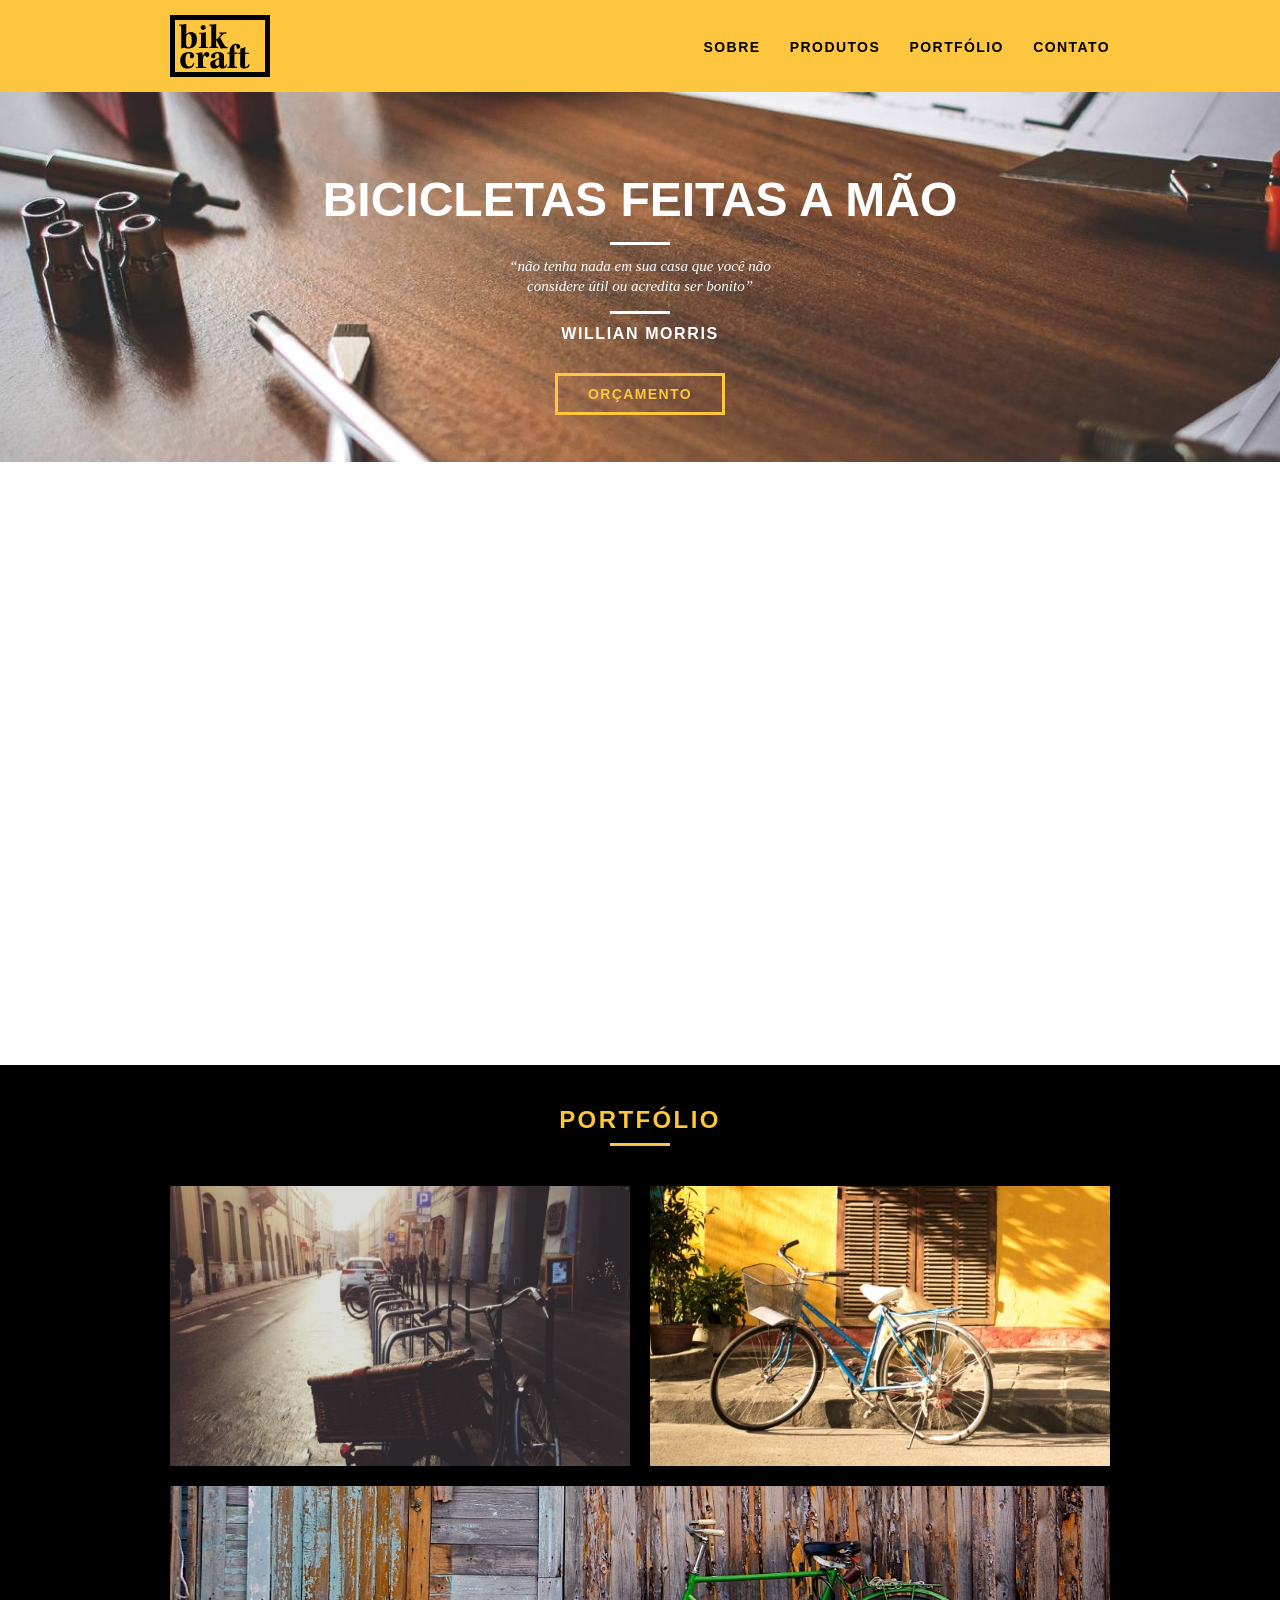
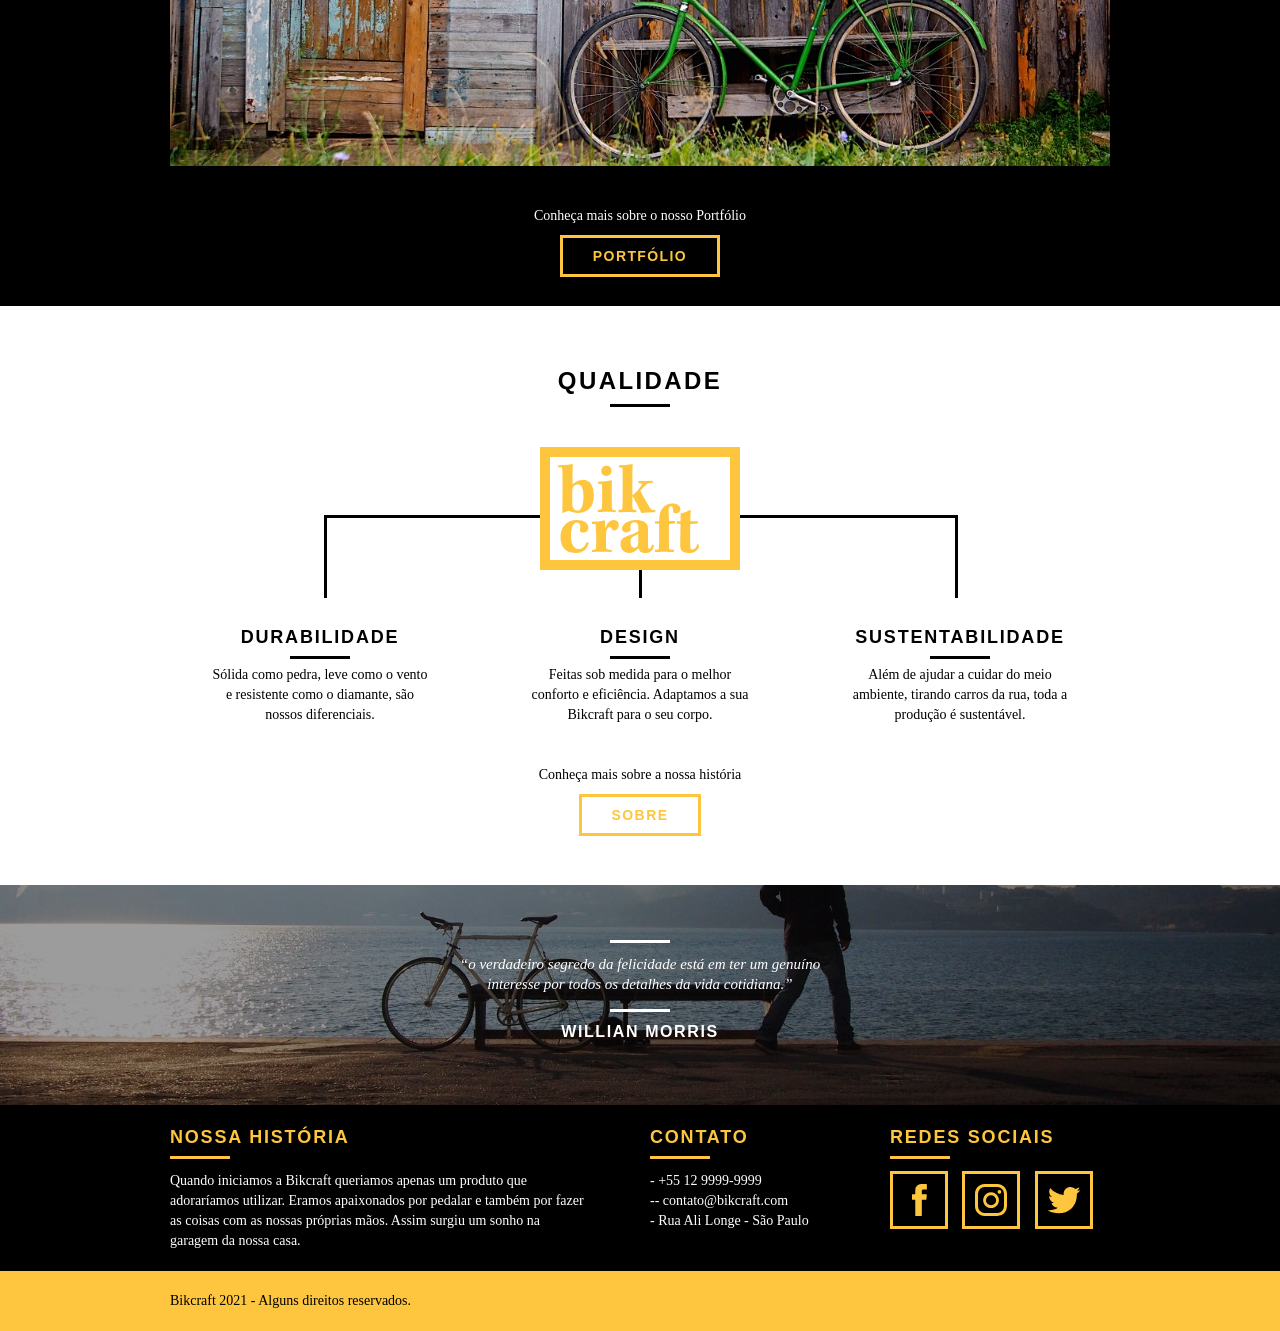
<file: index.html>
<!DOCTYPE html>
<html lang="pt-br">
<head>
    <meta charset="UTF-8">
    <meta http-equiv="X-UA-Compatible" content="IE=edge">
    <!--Titulo da Página do Site-->
    <title>BikCraft - Bicicletas Personalizadas</title>

    <meta name="description" content="Compre a sua bicicleta personalizada na Bikcraft. Possuimos modelos Passeio, Retrô e Esporte">
    <meta property="og:type" content="website"/>
    <meta property="og:title" content="BikCraft - Bicicletas Personalizadas"/>
    <meta property="og:description" content="Compre a sua bicicleta personalizada na Bikcraft. Possuimos modelos Passeio, Retrô e Esporte"/>
    <meta property="og:url" content="http://bikcraft.com"/>
    <meta property="og:image" content="http://bikcraft.com/img/og-image.png"/>

    <link rel="shortcut icon" href="favicon.ico">

    <link rel="stylesheet" href="css/style.css">
    <!--Adicionando JavaScript-->
    <script>document.documentElement.classList.add("js");</script>

</head>
<body>

    <!--Criando o HOME do Site BikCraft-->

    <header class="header">  
        <div class="container"> 
            <a href="index.html" class="grid-4">   
                <img src="/img/bikcraft.svg" alt="Bikcraft Logo" >  <!--Inserindo o logo da BikCraft no site-->        
            </a>       
            <nav class="grid-12 header_menu "> <!--Criando o menu de navegação-->     
                <ul> <!--Criando uma lista não ordenada--> 
                    <li><a href="sobre.html">Sobre</a></li>  <!--Criando uma lista--> 
                    <li><a href="produtos.html">Produtos</a></li>
                    <li><a href="portfolio.html">Portfólio</a></li>
                    <li><a href="contato.html">Contato</a></li>
                </ul>         
            </nav>
        </div>
    </header>

    <!--Fecha Home-->

    <!--Criando a introdução-->

    <section class="introducao">
        <div class="container">
            <h1 data-anime="400" class="fadeInDown">Bicicletas feitas a mão</h1>
            <blockquote data-anime="800" class="fadeInDown quote-externo">
                <p>“não tenha nada em sua casa que você não considere útil 
                ou acredita ser bonito”</p>
                <cite>WILLIAN MORRIS</cite>
            </blockquote>
            <a data-anime="1200" href="produtos.html" class="btn">Orçamento</a>
        </div>        
    </section>

    <!--Fecha Introdução-->

    <!--Criando a parte de Produtos do Site BikCraft-->

    <section class="produtos container fadeInDown" data-anime="1600">
        <h2 class="subtitulo">Produtos</h2>
        <ul class="produtos_lista">
            <li class="grid-1-3">
                <div class="produtos_icone">
                    <img src="img/produtos/passeio.svg" class="image" alt="Bikcraft Passeio">
                </div>
                <h3>Esporte</h3>
                <p>Ainda assim, existem dúvidas a respeito de como a necessidade de renovação.</p>
            </li>

            <li class="grid-1-3">
                <div class="produtos_icone">
                    <img src="img/produtos/esporte.svg" class="image" alt="Bikcraft Passeio">
                </div>
                <h3>Passeio</h3>
                <p>Ainda assim, existem dúvidas a respeito de como a necessidade de renovação.</p>
            </li>

            <li class="grid-1-3">
                <div class="produtos_icone">
                    <img src="img/produtos/retro.svg" class="image" alt="Bikcraft Passeio">
                </div>
                <h3>Retrô</h3>
                <p>Ainda assim, existem dúvidas a respeito de como a necessidade de renovação.</p>
            </li>
        </ul>
        <div class="call">
            <p>Clique aqui e veja os detalhes dos produtos</p>
            <a href="produtos.html" class="btn btn-preto">Produtos</a>
        </div>
    </section>

    <!--Fecha Produtos-->

    <!--Criando a parte do Portfólio-->

    <section class="portfolio">
        <div class="container">
            <h2 class="subtitulo">Portfólio</h2>
            <ul class="portfolio_lista">
                <li class="grid-8"><img src="/img/portfolio/retro.jpg" alt="Bikcraft Retro"></li>
                <li class="grid-8"><img src="/img/portfolio/passeio.jpg" alt="Bikcraft Passeio"></li>
                <li class="grid-16"><img src="/img/portfolio/esporte.jpg" alt="Bikcraft Esporte"></li>
            </ul>
            <div class="call">
                <p>Conheça mais sobre o nosso Portfólio</p>
                <a href="portfolio.html" class="btn">Portfólio</a>
            </div>
        </div>
    </section>

    <!--Fecha Portfólio-->

    <!--Criando a parte do Qualidade-->

    <section class="qualidade container">
        <h2 class="subtitulo">Qualidade</h2>
        <img src="img/bikcraft-qualidade.svg" alt="Bikcraft Qualidade">
        <ul class="qualidade_lista">
            <li class="grid-1-3">            
                <h3>Durabilidade</h3>
                <p>Sólida como pedra, leve como o vento e resistente como o diamante, são nossos diferenciais.</p>
            </li>

            <li class="grid-1-3">            
                <h3>Design</h3>
                <p>Feitas sob medida para o melhor conforto e eficiência. Adaptamos a sua Bikcraft para o seu corpo.</p>
            </li>

            <li class="grid-1-3">            
                <h3>Sustentabilidade</h3>
                <p>Além de ajudar a cuidar do meio ambiente, tirando carros da rua, toda a produção é sustentável.</p>
            </li>
        </ul>
        <div class="call">
            <p>Conheça mais sobre a nossa história</p>
            <a href="sobre.html" class="btn btn-preto">Sobre</a>
        </div>
    </section>

     <!--Fecha Qualidade-->

    <!--Criando a parte da quebra-->

    <div class="quebra">
        <blockquote class="quote-externo container">
            <p>“o verdadeiro segredo da felicidade está em ter um genuíno 
                interesse por todos os detalhes da vida cotidiana.”</p>
            <cite>WILLIAN MORRIS</cite>
        </blockquote>
    </div>

    <!--Fecha a quebra-->

    <!--Criando a parte do footer-->

    <footer>
        <div class="footer">
           <div class="container">

                <div class="grid-8 footer_historia">
                    <h3>Nossa História</h3>
                    <p>Quando iniciamos a Bikcraft queriamos apenas um produto que 
                        adoraríamos utilizar. Eramos apaixonados por pedalar e também 
                        por fazer as coisas com as nossas próprias mãos. Assim surgiu um 
                        sonho na garagem da nossa casa.
                    </p>
                </div> 

                <div class="grid-4 footer_contato">
                    <h3>Contato</h3>
                    <ul>
                        <li>- +55 12 9999-9999</li>
                        <li>-- contato@bikcraft.com</li>
                        <li>- Rua Ali Longe - São Paulo</li>
                    </ul>
                </div>

                <div class="grid-4 footer_redes">
                    <h3>Redes Sociais</h3>
                    <ul>
                        <li><a href="http://facebook.com" target="_blank"><img src="/img/redes-sociais/facebook.svg" alt="facebook bikcraft"></a></li>
                        <li><a href="http://instagram.com" target="_blank"><img src="/img/redes-sociais/instagram.svg" alt="instagram bikcraft"></a></li>
                        <li><a href="http://twitter.com" target="_blank"><img src="/img/redes-sociais/twitter.svg" alt="twitter bikcraft"></a></li>
                    </ul>
                </div>                        
            </div>
        </div>
        
        <div class="copy">
            <div class="container">
                <p class="grid-16">Bikcraft 2021 - Alguns direitos reservados.</p>
            </div>
        </div>
    </footer>

    <!--Fecha o footer-->

    <!--Adicionando JavaScript-->

     <script src="/js/simple-anime.js"></script>
     <script src="/js/script.js"></script>

    <!--Fecha o JavaScript-->

</body>
</html>
</file>
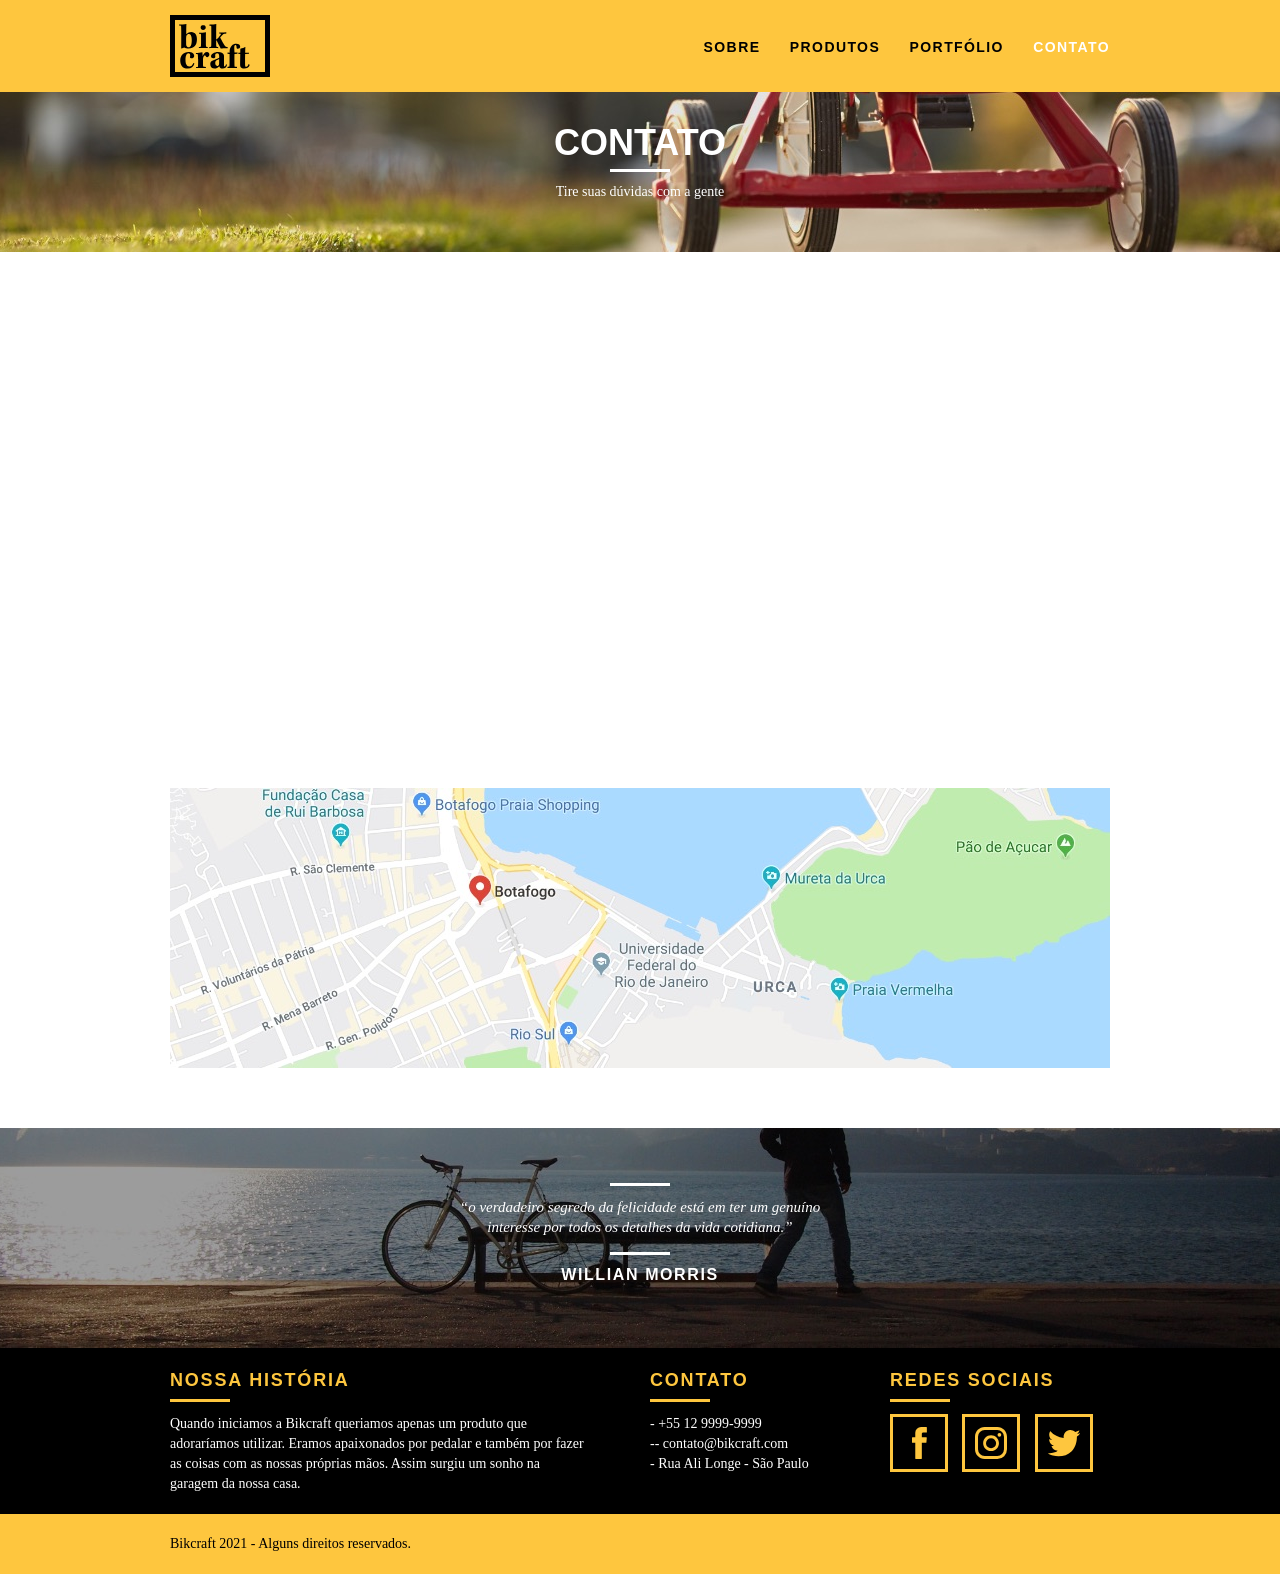
<file: contato.html>
<!DOCTYPE html>
<html lang="pt-br">
<head>
    <meta charset="UTF-8">
    <meta http-equiv="X-UA-Compatible" content="IE=edge">
    <meta name="viewport" content="width=device-width, initial-scale=1.0">
    <meta name="description" content="Compre a sua bicicleta personalizada na Bikcraft. Possuimos modelos Passeio, Retrô e Esporte">
    <meta property="og:type" content="website"/>
    <meta property="og:title" content="BikCraft - Entre em contato com a nossa Empresa"/>
    <meta property="og:description" content="Compre a sua bicicleta personalizada na Bikcraft. Possuimos modelos Passeio, Retrô e Esporte"/>
    <meta property="og:url" content="http://bikcraft.com/contato.html"/>
    <meta property="og:image" content="http://bikcraft.com/img/og-image.png"/>

    <link rel="shortcut icon" href="favicon.ico">


    <link rel="stylesheet" href="css/style.css">
    <!--Adicionando JavaScript-->
    <script>document.documentElement.classList.add("js");</script>

    <!--Titulo da Página do Site-->

    <title>BikCraft - Entre em contato com a nossa Empresa</title>
</head>
<body>

    <!--Criando Header -->

    <header class="header">  
        <div class="container"> 
            <a href="index.html" class="grid-4">   
                <img src="/img/bikcraft.svg" alt="Bikcraft Logo" >  <!--Inserindo o logo da BikCraft no site-->        
            </a>       
            <nav class="grid-12 header_menu "> <!--Criando o menu de navegação-->     
                <ul> <!--Criando uma lista não ordenada--> 
                    <li><a href="sobre.html">Sobre</a></li>  <!--Criando uma lista--> 
                    <li><a href="produtos.html">Produtos</a></li>
                    <li><a href="portfolio.html">Portfólio</a></li>
                    <li><a href="contato.html"  class="menu_ativo">Contato</a></li>
                </ul>         
            </nav>
        </div>
    </header>

    <!--Fecha Header-->

    <!--Criando a parte da introdução-Contato-->

    <section class="introducao_interna interna_contato">
        <div class="container">
            <h1 data-anime="400" class="fadeInDown">Contato</h1>
            <p data-anime="800" class="fadeInDown">Tire suas dúvidas com a gente</p>
        </div>        
    </section>

    <!--Fecha  contato-->

    <!--Criando o conteudo do contato - ORÇAMENTO -->

    <section data-anime="1200" class="contato container fadeInDown">
        <form id="form_orcamento" class=" contato_form grid-8">
            <label for="nome">Nome</label>
            <input type="text" id="nome">
            <label for="email">E-mail</label>
            <input type="text" id="email">
            <label for="telefone">Telefone</label>
            <input type="text" id="telefone">
            <label for="espec">Especificações</label>
            <textarea id="espec"></textarea>
            <button type="submit" class="btn btn-preto">Enviar</button>
        </form>

    <!--Fecha conteudo dos contato - ORÇAMENTO -->

    <!--Criando o conteudo dos contato - ORÇAMENTO-REDES SOCIAIS -->

        <div data-anime="1200" class="contato_dados grid-8 fadeInDown">
            <h3>Dados</h3>
            <span>+55 21 93223 3232</span>
            <span>orcamento@bikcraft.com</span>
            <span>Rua Ali Perto - Botafogo</span>
            <span>Rio de Janeiro - RJ - Brasil</span>
            <h3>Redes Sociais</h3>
            <ul>
                <li><a href="http://facebook.com" target="_blank"><img src="/img/redes-sociais/facebook.svg" alt="facebook bikcraft"></a></li>
                <li><a href="http://instagram.com" target="_blank"><img src="/img/redes-sociais/instagram.svg" alt="instagram bikcraft"></a></li>
                <li><a href="http://twitter.com" target="_blank"><img src="/img/redes-sociais/twitter.svg" alt="twitter bikcraft"></a></li>
            </ul>
        </div>
    </section>

    <!--Fecha conteudo dos contato - ORÇAMENTO-REDES SOCIAIS -->

    <!-- Inserindo o MAPA-->

    <section class="container contato_mapa">
        <a href="http://google.com" target="_blank" class="grid-16"><img src="img/endereco-bikcraft.jpg" alt="Bikcraft Endereço"></a>
    </section>

    <!-- Fechando o MAPA-->

    <!--Criando a parte da quebra-->

    <section class="quebra">
        <blockquote class="quote-externo container">
            <p>“o verdadeiro segredo da felicidade está em ter um genuíno 
                interesse por todos os detalhes da vida cotidiana.”</p>
            <cite>WILLIAN MORRIS</cite>
        </blockquote>
    </section>

    <!--Fecha a parte da quebra-->

    <!--Criando a parte do footer-->

    <footer>
        <div class="footer">
           <div class="container">

                <div class="grid-8 footer_historia">
                    <h3>Nossa História</h3>
                    <p>Quando iniciamos a Bikcraft queriamos apenas um produto que 
                        adoraríamos utilizar. Eramos apaixonados por pedalar e também 
                        por fazer as coisas com as nossas próprias mãos. Assim surgiu um 
                        sonho na garagem da nossa casa.
                    </p>
                </div> 

                <div class="grid-4 footer_contato">
                    <h3>Contato</h3>
                    <ul>
                        <li>- +55 12 9999-9999</li>
                        <li>-- contato@bikcraft.com</li>
                        <li>- Rua Ali Longe - São Paulo</li>
                    </ul>
                </div>

                <div class="grid-4 footer_redes">
                    <h3>Redes Sociais</h3>
                    <ul>
                        <li><a href="http://facebook.com" target="_blank"><img src="/img/redes-sociais/facebook.svg" alt="facebook bikcraft"></a></li>
                        <li><a href="http://instagram.com" target="_blank"><img src="/img/redes-sociais/instagram.svg" alt="instagram bikcraft"></a></li>
                        <li><a href="http://twitter.com" target="_blank"><img src="/img/redes-sociais/twitter.svg" alt="twitter bikcraft"></a></li>
                    </ul>
                </div>                        
            </div>
        </div>
        
        <div class="copy">
            <div class="container">
                <p class="grid-16">Bikcraft 2021 - Alguns direitos reservados.</p>
            </div>
        </div>
    </footer>

    <!--Fecha footer-->

    <!--Adicionando JavaScript-->

    <script src="/js/simple-anime.js"></script>
    <script src="/js/script.js"></script>

    <!--Fecha JavaScript-->
    
</body>
</html>
</file>
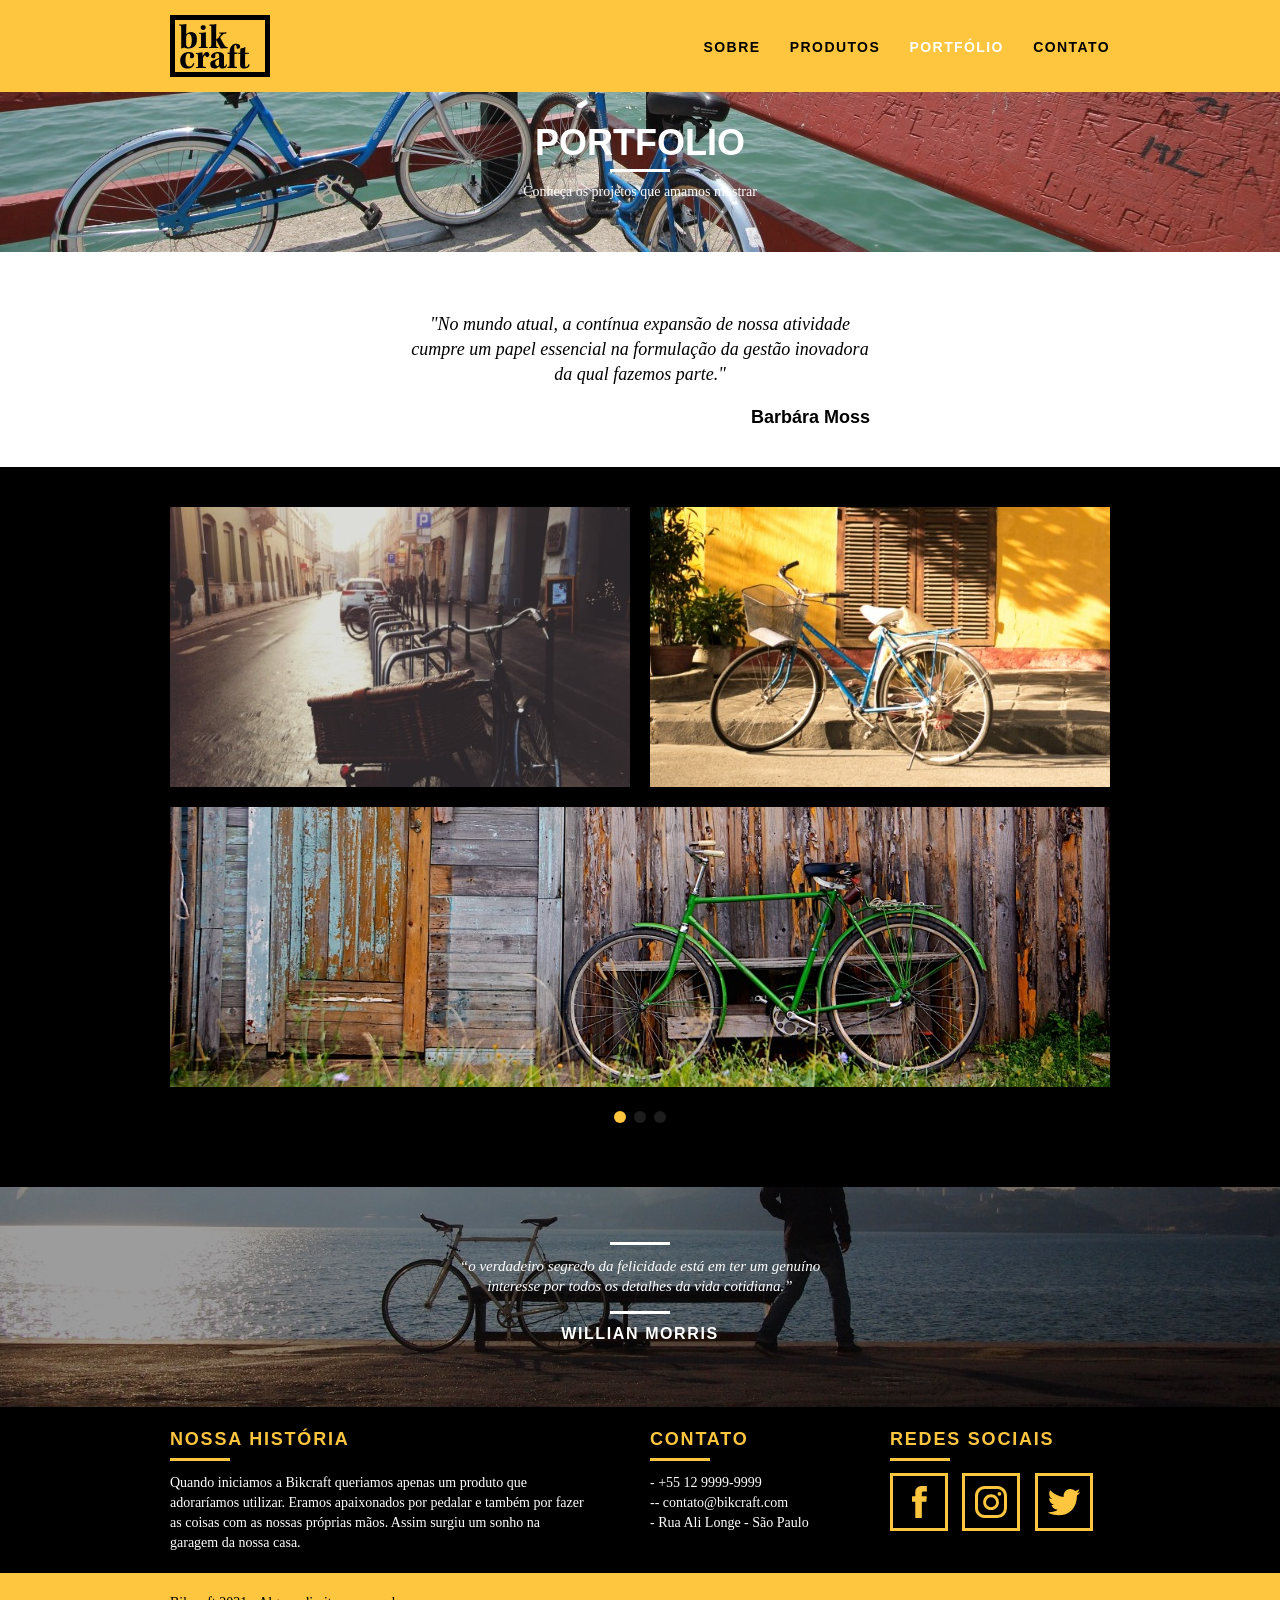
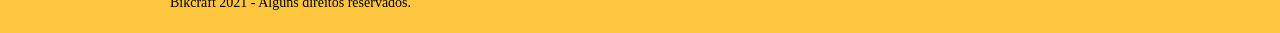
<file: portfolio.html>
<!DOCTYPE html>
<html lang="pt-br">
<head>
    <meta charset="UTF-8">
    <meta http-equiv="X-UA-Compatible" content="IE=edge">
    <meta name="viewport" content="width=device-width, initial-scale=1.0">
    <meta name="description" content="Compre a sua bicicleta personalizada na Bikcraft. Possuimos modelos Passeio, Retrô e Esporte">
    <meta property="og:type" content="website"/>
    <meta property="og:title" content="BikCraft - Conheça o portfolio dos clientes"/>
    <meta property="og:description" content="Compre a sua bicicleta personalizada na Bikcraft. Possuimos modelos Passeio, Retrô e Esporte"/>
    <meta property="og:url" content="http://bikcraft.com/portfolio.html"/>
    <meta property="og:image" content="http://bikcraft.com/img/og-image.png"/>

    <link rel="shortcut icon" href="favicon.ico">

    
    <link rel="stylesheet" href="css/style.css">
    <!--Adicionando JavaScript-->
    <script>document.documentElement.classList.add("js");</script>

    <!--Titulo da Página do Site-->

    <title>BikCraft - Conheça o portfólio dos clientes</title>
</head>
<body>

    <!--Criando o Header-->

    <header class="header">  
        <div class="container"> 
            <a href="index.html" class="grid-4">   
                <img src="/img/bikcraft.svg" alt="Bikcraft Logo" >  <!--Inserindo o logo da BikCraft no site-->        
            </a>       
            <nav class="grid-12 header_menu "> <!--Criando o menu de navegação-->     
                <ul> <!--Criando uma lista não ordenada--> 
                    <li><a href="sobre.html">Sobre</a></li>  <!--Criando uma lista--> 
                    <li><a href="produtos.html">Produtos</a></li>
                    <li><a href="portfolio.html" class="menu_ativo">Portfólio</a></li>
                    <li><a href="contato.html">Contato</a></li>
                </ul>         
            </nav>
        </div>
    </header>

    <!--Fecha Header-->

    <!--Criando a parte da introdução-->

    <section class="introducao_interna interna_portfolio">
        <div class="container">
            <h1 data-anime="400" class="fadeInDown">Portfolio</h1>
            <p data-anime="800" class="fadeInDown">Conheça os projetos que amamos mostrar</p>
        </div>        
    </section>

    <!--Fechando a parte da introdução-->

    <!--Citação na introdução - BLOCKQUOTE-->

    <!-- Adicione o atributo data-slide ao container do seu slide -->
    <section class="container fadeInDown" data-slide="quote" data-anime="1200">
        <blockquote class="quote_clientes"> 
            <p>"No mundo atual, a contínua expansão de nossa atividade cumpre um papel 
                essencial na formulação da gestão inovadora da qual fazemos parte."</p>
            <cite>Barbára Moss</cite>
        </blockquote>
        <blockquote class="quote_clientes">
            <p>"No mundo atual, a contínua expansão do nosso empreendimento cumpre um papel 
                essencial na formulação da gestão que está se inovando cada vez mais"</p>
            <cite>Jonnhy Rato</cite>
        </blockquote>
        <blockquote class="quote_clientes">
            <p>"Na atualidade, a expansão de nossa atividade cumpre um papel 
                primordial na reformulação da gestão inovadora que está presente na sociedade."</p>
            <cite>Bernardo</cite>
        </blockquote>
    </section>

    <!-- Fim da Citação na introdução - BLOCKQUOTE-->
 
    <!--Criando a parte do Portfólio-->

    <section class="portfolio">
        <div class="container" data-slide="portfolio">
            <ul class="portfolio_lista">
                <li class="grid-8"><img src="/img/portfolio/retro.jpg" alt="Bikcraft Retro"></li>
                <li class="grid-8"><img src="/img/portfolio/passeio.jpg" alt="Bikcraft Passeio"></li>
                <li class="grid-16"><img src="/img/portfolio/esporte.jpg" alt="Bikcraft Esporte"></li>
            </ul>
            <ul class="portfolio_lista">
                <li class="grid-8"><img src="/img/portfolio/retro.jpg" alt="Bikcraft Retro"></li>
                <li class="grid-8"><img src="/img/portfolio/passeio.jpg" alt="Bikcraft Passeio"></li>
                <li class="grid-16"><img src="/img/portfolio/esporte.jpg" alt="Bikcraft Esporte"></li>
            </ul>
            <ul class="portfolio_lista">
                <li class="grid-8"><img src="/img/portfolio/retro.jpg" alt="Bikcraft Retro"></li>
                <li class="grid-8"><img src="/img/portfolio/passeio.jpg" alt="Bikcraft Passeio"></li>
                <li class="grid-16"><img src="/img/portfolio/esporte.jpg" alt="Bikcraft Esporte"></li>
            </ul>
        </div>
    </section>

    <!--Fecha Portfólio-->

    <!--Criando a parte da quebra-->

    <section class="quebra">
        <blockquote class="quote-externo container">
            <p>“o verdadeiro segredo da felicidade está em ter um genuíno 
                interesse por todos os detalhes da vida cotidiana.”</p>
            <cite>WILLIAN MORRIS</cite>
        </blockquote>
    </section>

    <!--Fecha a parte da quebra-->



    <!--Criando o footer-->

    <footer>
        <div class="footer">
           <div class="container">

                <div class="grid-8 footer_historia">
                    <h3>Nossa História</h3>
                    <p>Quando iniciamos a Bikcraft queriamos apenas um produto que 
                        adoraríamos utilizar. Eramos apaixonados por pedalar e também 
                        por fazer as coisas com as nossas próprias mãos. Assim surgiu um 
                        sonho na garagem da nossa casa.
                    </p>
                </div> 

                <div class="grid-4 footer_contato">
                    <h3>Contato</h3>
                    <ul>
                        <li>- +55 12 9999-9999</li>
                        <li>-- contato@bikcraft.com</li>
                        <li>- Rua Ali Longe - São Paulo</li>
                    </ul>
                </div>

                <div class="grid-4 footer_redes">
                    <h3>Redes Sociais</h3>
                    <ul>
                        <li><a href="http://facebook.com" target="_blank"><img src="/img/redes-sociais/facebook.svg" alt="facebook bikcraft"></a></li>
                        <li><a href="http://instagram.com" target="_blank"><img src="/img/redes-sociais/instagram.svg" alt="instagram bikcraft"></a></li>
                        <li><a href="http://twitter.com" target="_blank"><img src="/img/redes-sociais/twitter.svg" alt="twitter bikcraft"></a></li>
                    </ul>
                </div>                        
            </div>
        </div>
        
        <div class="copy">
            <div class="container">
                <p class="grid-16">Bikcraft 2021 - Alguns direitos reservados.</p>
            </div>
        </div>
    </footer>

    <!--Fecha footer-->

    <!--Adicionando JavaScript-->

    <script src="/js/simple-anime.js"></script>
    <script src="/js/simple-slide.js"></script>
    <script src="/js/script.js"></script>

    <!--Fecha JavaScript-->

</body>
</html>
</file>
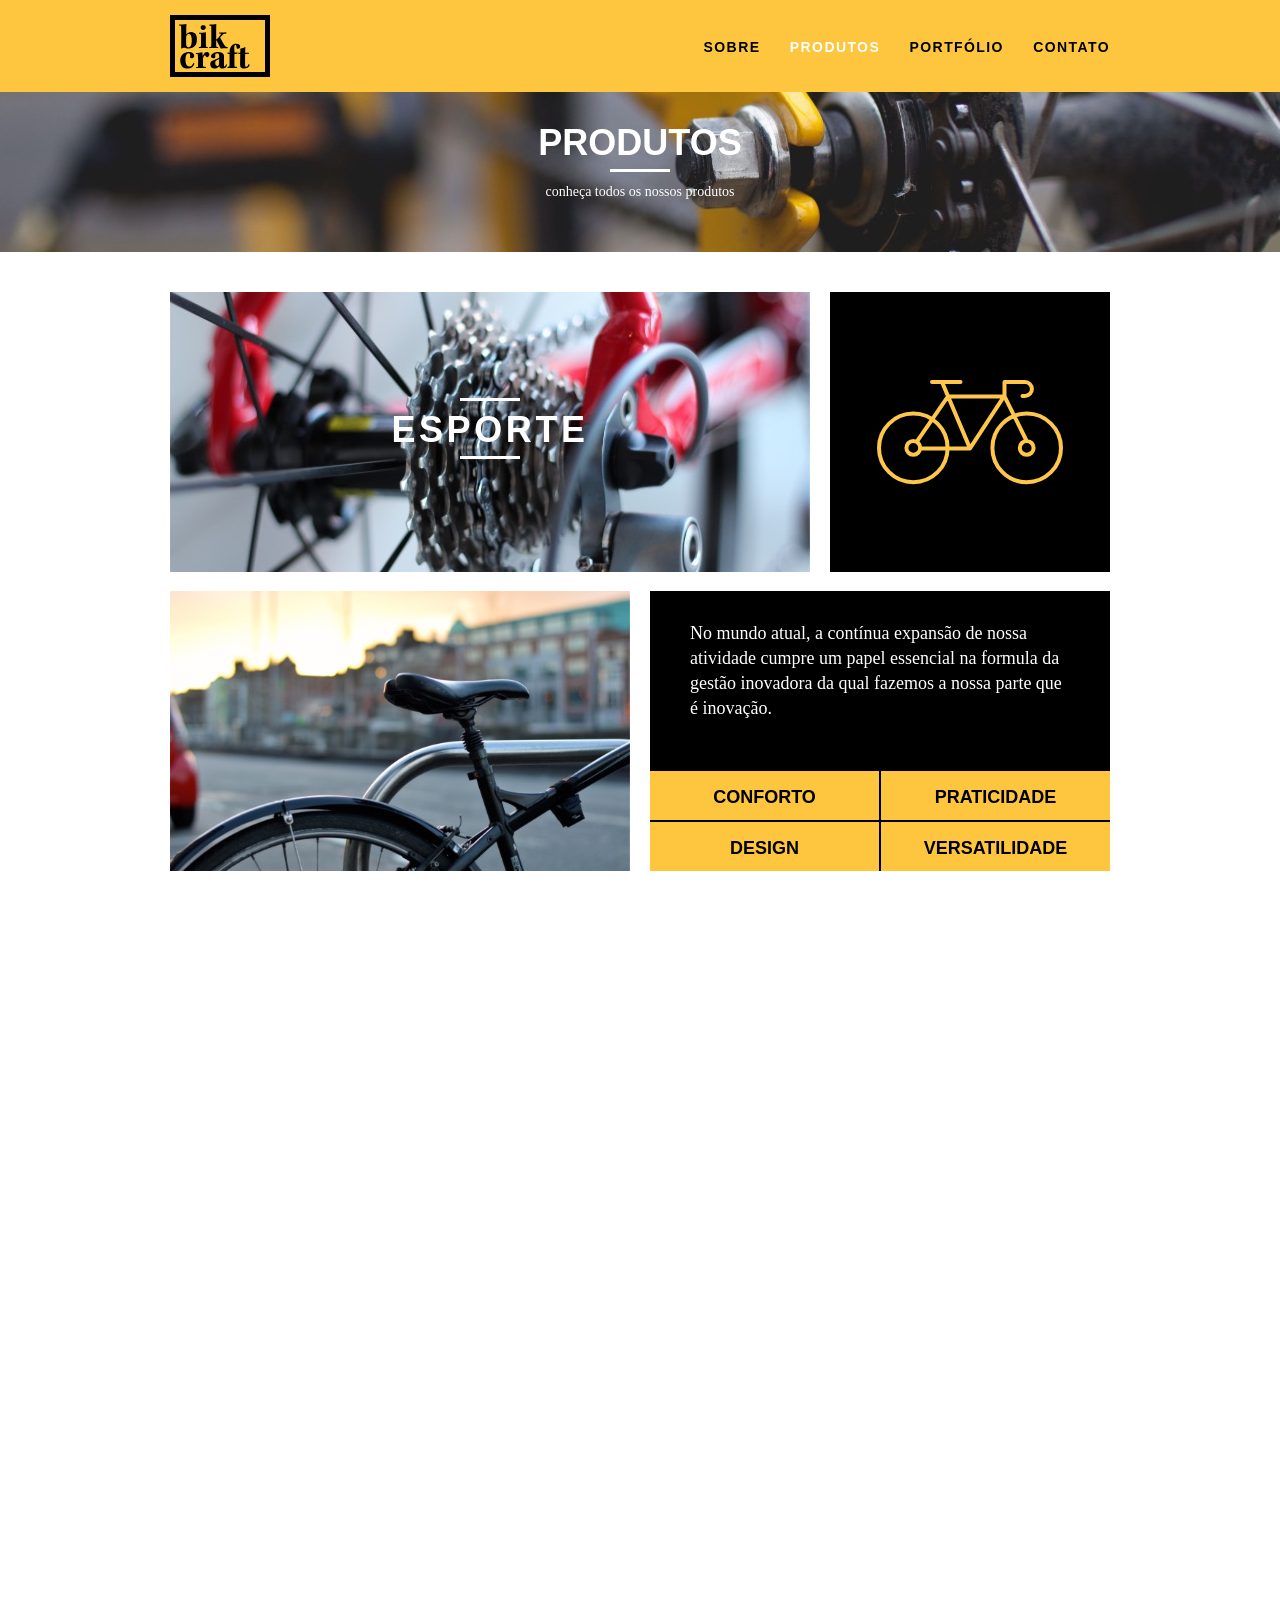
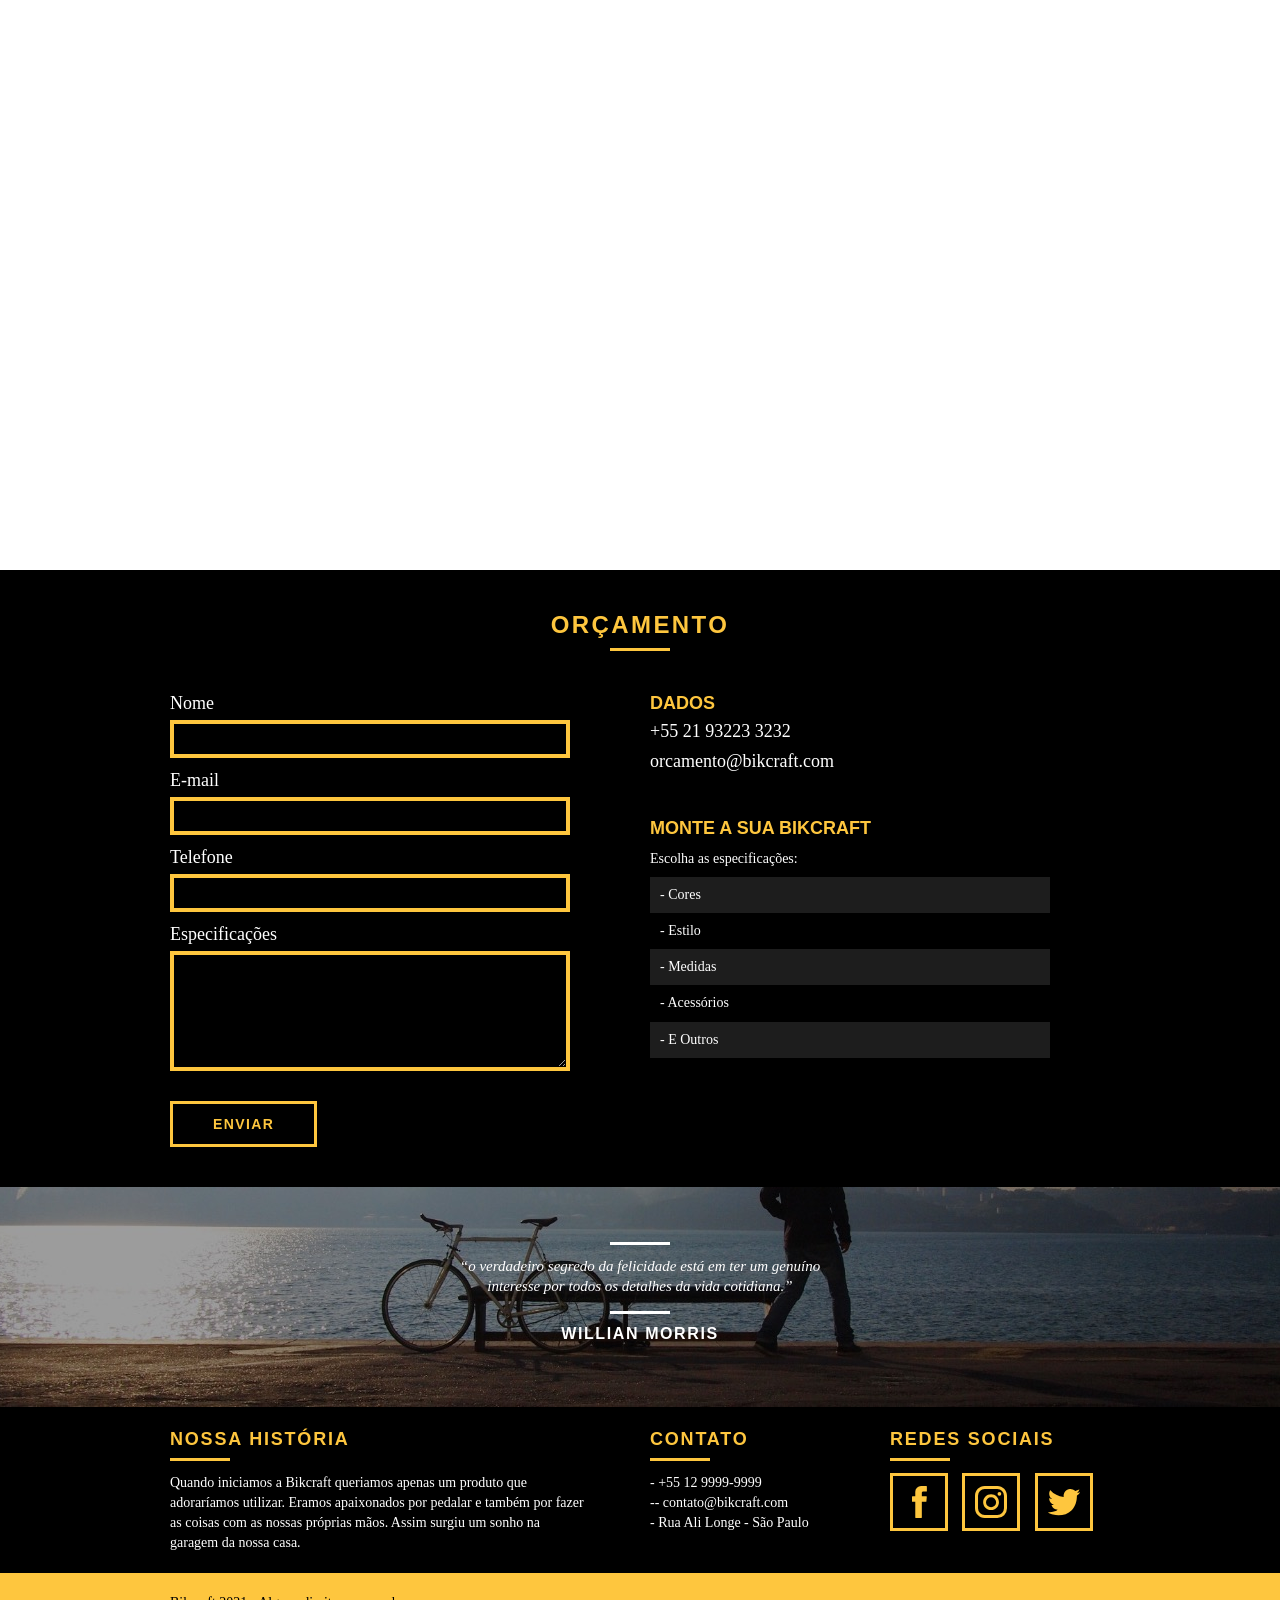
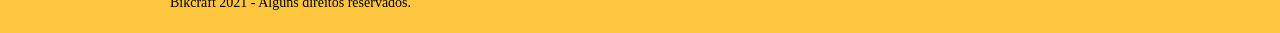
<file: produtos.html>
<!DOCTYPE html>
<html lang="pt-br">
<head>
    <meta charset="UTF-8">
    <meta http-equiv="X-UA-Compatible" content="IE=edge">
    <meta name="viewport" content="width=device-width, initial-scale=1.0">
    <meta name="description" content="Compre a sua bicicleta personalizada na Bikcraft. Possuimos modelos Passeio, Retrô e Esporte">
    <meta property="og:type" content="website"/>
    <meta property="og:title" content="BikCraft - Conheça as linas Esporte, Passeio e Retrô"/>
    <meta property="og:description" content="Compre a sua bicicleta personalizada na Bikcraft. Possuimos modelos Passeio, Retrô e Esporte"/>
    <meta property="og:url" content="http://bikcraft.com/produtos.html"/>
    <meta property="og:image" content="http://bikcraft.com/img/og-image.png"/>

    <link rel="shortcut icon" href="favicon.ico">

    
    <link rel="stylesheet" href="css/style.css">
    <!--Adicionando JavaScript-->
    <script>document.documentElement.classList.add("js");</script>

    <!--Titulo da Página do Site-->

    <title>BikCraft - Conheça as linhas Esporte, Passeio e Retrô</title>
</head>
<body>

    <!--Criando Header-->

    <header class="header">  
        <div class="container"> 
            <a href="index.html" class="grid-4">   
                <img src="/img/bikcraft.svg" alt="Bikcraft Logo" >  <!--Inserindo o logo da BikCraft no site-->        
            </a>       
            <nav class="grid-12 header_menu "> <!--Criando o menu de navegação-->     
                <ul> <!--Criando uma lista não ordenada--> 
                    <li><a href="sobre.html">Sobre</a></li>  <!--Criando uma lista--> 
                    <li><a href="produtos.html" class="menu_ativo">Produtos</a></li>
                    <li><a href="portfolio.html">Portfólio</a></li>
                    <li><a href="contato.html">Contato</a></li>
                </ul>         
            </nav>
        </div>
    </header>

    <!--Fecha Header-->

    <!--Criando a parte da introdução-Produtos-->

    <section class="introducao_interna interna_produtos">
        <div class="container">
            <h1 data-anime="400" class="fadeInDown">Produtos</h1>
            <p data-anime="800" class="fadeInDown">conheça todos os nossos produtos</p>
        </div>        
    </section>

    <!--Fecha Produtos-->

    <!--Criando o conteudo dos produtos - ESPORTE -->
    <section data-anime="1200" class="container produto_item fadeInDown">
        <div class="grid-11">
            <img src="img/produtos/bikcraft-esporte-1.jpg" alt="Bikcraft Esporte">
            <h2>Esporte</h2>
        </div>
        <div class="grid-5 produto_icone"><img src="img/produtos/esporte.svg" alt="Bikcraft Esporte"></div>
        <div class="grid-8"><img src="img/produtos/bikcraft-esporte-2.jpg" alt="Bikcraft Esporte"></div>
        <div class="grid-8 produto_info">
            <p>No mundo atual, a contínua expansão de nossa atividade cumpre um papel essencial 
                na formula da gestão inovadora da qual fazemos a nossa parte que é inovação.</p>
                <ul>
                <li>Conforto</li>
                <li>Praticidade</li>
                <li>Design</li>
                <li>Versatilidade</li>
            </ul>
        </div>
    </section>
     
        <!--Fechando o conteudo dos produtos - ESPORTE -->

        <!--Criando o conteudo dos produtos - PASSEIO -->
        
    <section data-anime="1600" class="container produto_item fadeInDown">
        <div class="grid-11">
            <img src="img/produtos/bikcraft-passeio-1.jpg" alt="Bikcraft Passeio">
            <h2>Passeio</h2>
        </div>
        <div class="grid-5 produto_icone"><img src="img/produtos/passeio.svg" alt="Bikcraft Passeio"></div>
        <div class="grid-8"><img src="img/produtos/bikcraft-passeio-2.jpg" alt="Bikcraft Passeio"></div>
        <div class="grid-8 produto_info">
            <p>No mundo atual, a contínua expansão de nossa atividade cumpre um papel essencial 
               na formula da gestão inovadora da qual fazemos a nossa parte que é inovação.</p>
             <ul>
                <li>Conforto</li>
                <li>Praticidade</li>
                <li>Design</li>
                <li>Versatilidade</li>
            </ul>
        </div>
    </section>
 
    <!--Fechando o conteudo dos produtos - PASSEIO -->

    <!--Criando o conteudo dos produtos - RETRO -->

    <section data-anime="2000" class="container produto_item fadeInDown">
        <div class="grid-11">
            <img src="img/produtos/bikcraft-retro-1.jpg" alt="Bikcraft Retro">
            <h2>Retro</h2>
        </div>
        <div class="grid-5 produto_icone"><img src="img/produtos/retro.svg " alt="Bikcraft Retro"></div>
        <div class="grid-8"><img src="img/produtos/bikcraft-retro-2.jpg" alt="Bikcraft Retro"></div>
        <div class="grid-8 produto_info">
            <p>No mundo atual, a contínua expansão de nossa atividade cumpre um papel essencial 
               na formula da gestão inovadora da qual fazemos a nossa parte que é inovação.</p>
             <ul>
                <li>Conforto</li>
                <li>Praticidade</li>
                <li>Design</li>
                <li>Versatilidade</li>
            </ul>
        </div>
    </section>
 
        <!--Fechando o conteudo dos produtos - RETRO -->

        <!--Criando o conteudo dos produtos - ORÇAMENTO -->

    <section class="orcamento">
        <div class="container">
            <h2 class="subtitulo">ORÇAMENTO</h2>
            <form id="form_orcamento" class=" form grid-8">
                <label for="nome">Nome</label>
                <input type="text" id="nome">
                <label for="email">E-mail</label>
                <input type="text" id="email">
                <label for="telefone">Telefone</label>
                <input type="text" id="telefone">
                <label for="espec">Especificações</label>
                <textarea id="espec"></textarea>
                <button type="submit" class="btn">Enviar</button>
            </form>
              <!--Criando o conteudo dos produtos - ORÇAMENTO-DADOS -->
              <div class="orcamento_dados grid-8">
                <h3>Dados</h3>
                <span>+55 21 93223 3232</span>
                <span>orcamento@bikcraft.com</span>
                <h3>Monte a sua Bikcraft</h3>
                <p>Escolha as especificações:</p>
                <ul>
                    <li>- Cores</li>
                    <li>- Estilo</li>
                    <li>- Medidas</li>
                    <li>- Acessórios</li>
                   <li>- E Outros</li>
                </ul>
            </div>
        </div>
    </section>

    <!-- Fecha produtos - ORÇAMENTO -->

    <!--Criando a parte da quebra-->

    <section class="quebra">
        <blockquote class="quote-externo container">
            <p>“o verdadeiro segredo da felicidade está em ter um genuíno 
                interesse por todos os detalhes da vida cotidiana.”</p>
            <cite>WILLIAN MORRIS</cite>
        </blockquote>
    </section>

    <!--Fecha a parte da quebra-->

    <!--Criando footer-->

    <footer>
        <div class="footer">
           <div class="container">

                <div class="grid-8 footer_historia">
                    <h3>Nossa História</h3>
                    <p>Quando iniciamos a Bikcraft queriamos apenas um produto que 
                        adoraríamos utilizar. Eramos apaixonados por pedalar e também 
                        por fazer as coisas com as nossas próprias mãos. Assim surgiu um 
                        sonho na garagem da nossa casa.
                    </p>
                </div> 

                <div class="grid-4 footer_contato">
                    <h3>Contato</h3>
                    <ul>
                        <li>- +55 12 9999-9999</li>
                        <li>-- contato@bikcraft.com</li>
                        <li>- Rua Ali Longe - São Paulo</li>
                    </ul>
                </div>

                <div class="grid-4 footer_redes">
                    <h3>Redes Sociais</h3>
                    <ul>
                        <li><a href="http://facebook.com" target="_blank"><img src="/img/redes-sociais/facebook.svg" alt="facebook bikcraft"></a></li>
                        <li><a href="http://instagram.com" target="_blank"><img src="/img/redes-sociais/instagram.svg" alt="instagram bikcraft"></a></li>
                        <li><a href="http://twitter.com" target="_blank"><img src="/img/redes-sociais/twitter.svg" alt="twitter bikcraft"></a></li>
                    </ul>
                </div>                        
            </div>
        </div>
        
        <div class="copy">
            <div class="container">
                <p class="grid-16">Bikcraft 2021 - Alguns direitos reservados.</p>
            </div>
        </div>
    </footer>

    <!--Fecha footer-->

    <!--Adicionando JavaScript-->

    <script src="/js/simple-anime.js"></script>
    <script src="/js/script.js"></script>

    <!--Fecha JavaScript-->
    
</body>
</html>
</file>
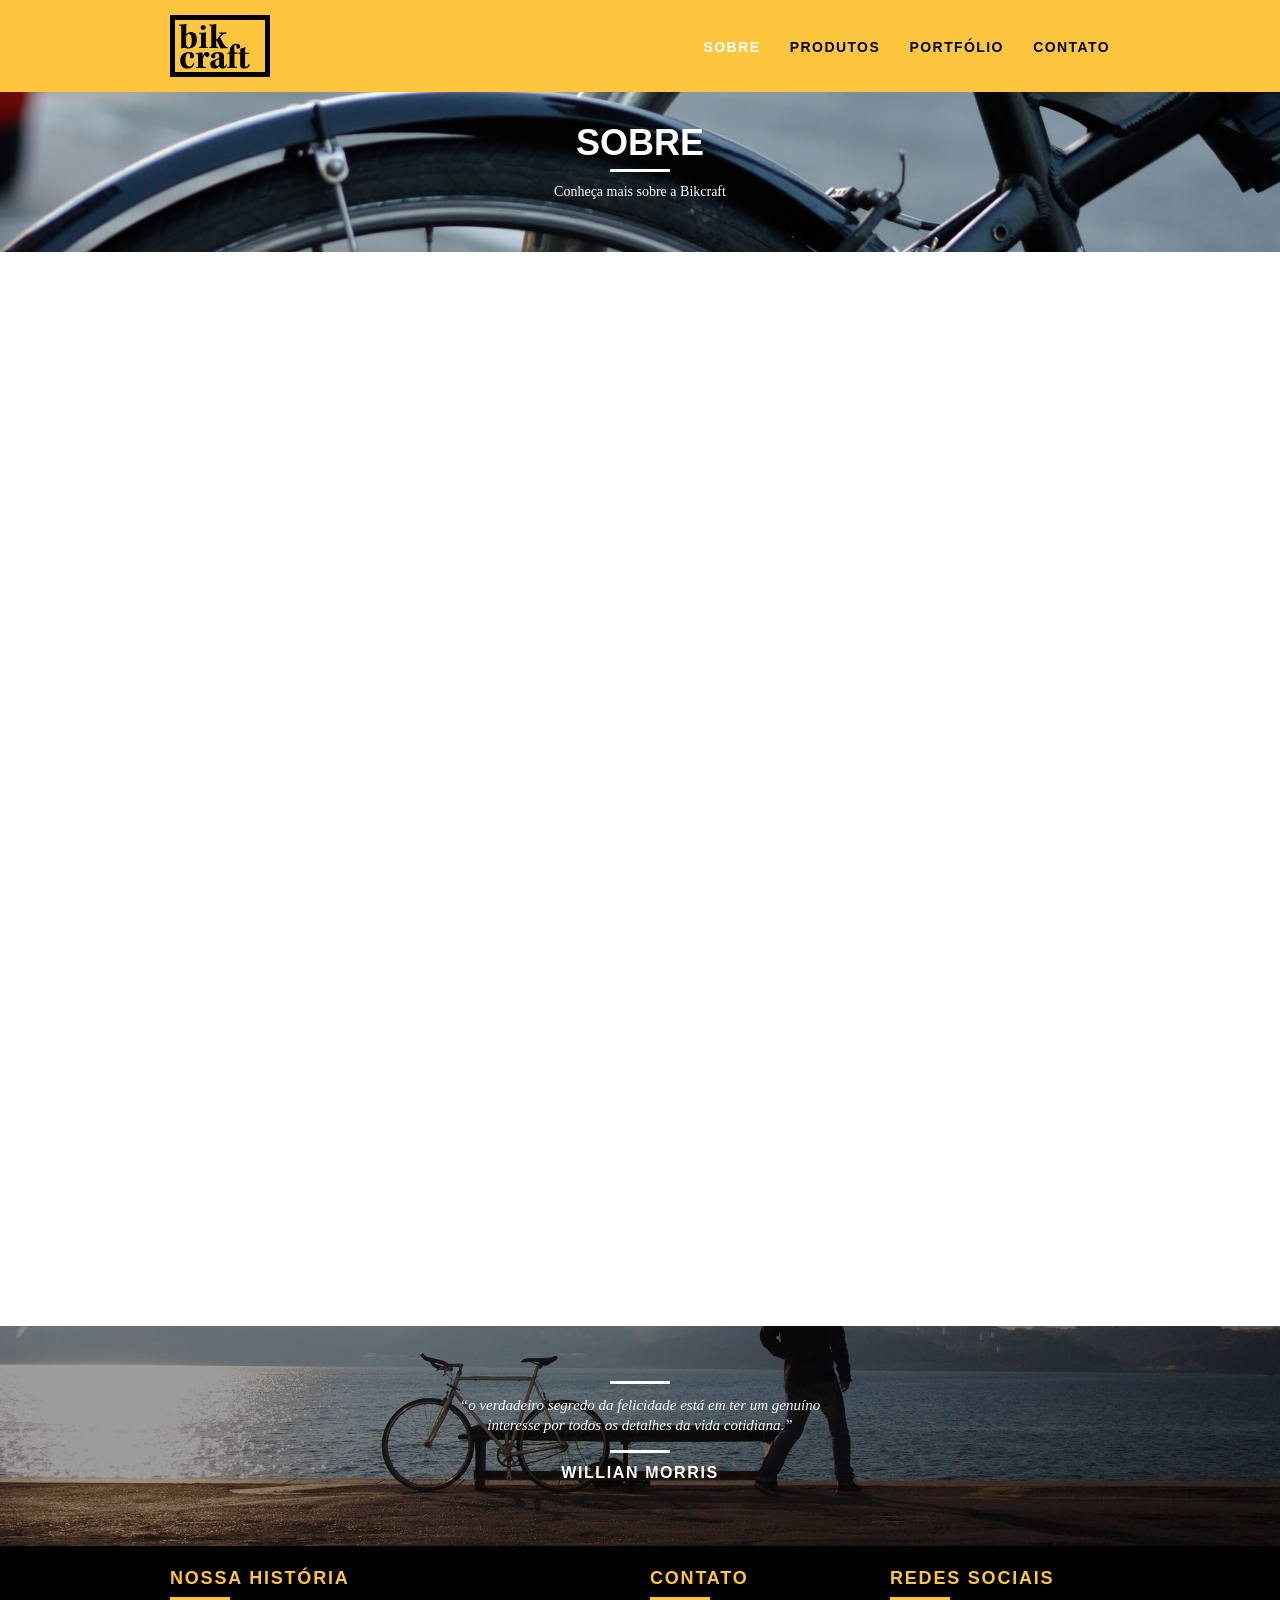
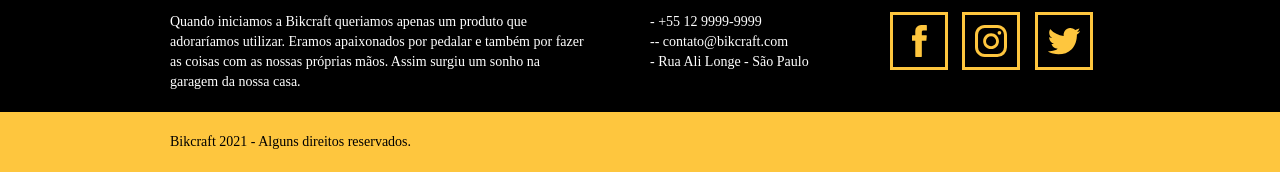
<file: sobre.html>
<!DOCTYPE html>
<html lang="pt-br">
<head>
    <meta charset="UTF-8">
    <meta http-equiv="X-UA-Compatible" content="IE=edge">
    <meta name="viewport" content="width=device-width, initial-scale=1.0">
    <meta name="description" content="Compre a sua bicicleta personalizada na Bikcraft. Possuimos modelos Passeio, Retrô e Esporte">
    <meta property="og:type" content="website"/>
    <meta property="og:title" content="BikCraft - Saiba mais sobre a nossa História"/>
    <meta property="og:description" content="Compre a sua bicicleta personalizada na Bikcraft. Possuimos modelos Passeio, Retrô e Esporte"/>
    <meta property="og:url" content="http://bikcraft.com/sobre.html"/>
    <meta property="og:image" content="http://bikcraft.com/img/og-image.png"/>

    <link rel="shortcut icon" href="favicon.ico">

    <link rel="stylesheet" href="css/style.css">
    <!--Adicionando JavaScript-->
    <script>document.documentElement.classList.add("js");</script>

    <!--Titulo da Página do Site-->

    <title>BikCraft - Saiba mais sobre a nossa História</title>
</head>
<body>

    <!--Criando o SOBRE - Header -->
    <header class="header">  
        <div class="container"> 
            <a href="index.html" class="grid-4">   
                <img src="/img/bikcraft.svg" alt="Bikcraft Logo" >  <!--Inserindo o logo da BikCraft no site-->        
            </a>       
            <nav class="grid-12 header_menu "> <!--Criando o menu de navegação-->     
                <ul> <!--Criando uma lista não ordenada--> 
                    <li><a href="sobre.html" class="menu_ativo">Sobre</a></li>  <!--Criando uma lista--> 
                    <li><a href="produtos.html">Produtos</a></li>
                    <li><a href="portfolio.html">Portfólio</a></li>
                    <li><a href="contato.html">Contato</a></li>
                </ul>         
            </nav>
        </div>
    </header>

    <!--Fecha Header-->

    <!--Criando a parte da introdução-->

    <section class="introducao_interna interna_sobre">
        <div class="container">
            <h1 data-anime="400" class="fadeInDown">Sobre</h1>
            <p data-anime="800" class="fadeInDown">Conheça mais sobre a Bikcraft</p>
        </div>        
    </section>

     <!--Fechando a parte da introdução-->

    <!--Criando Missão Valores e Visão-->

     <section data-anime="1200" class="missao_sobre container fadeInDown">
        <div class="grid-10">
            <h2 class="subtitulo_interno">História, Missão e Visão</h2>
            <p>Quando iniciamos a Bikcraft queriamos apenas um produto que adoraríamos utilizar. 
               Eramos apaixonados por pedalar e também por fazer as coisas com as nossas próprias mãos. 
               Assim surgiu um sonho na garagem da nossa casa.</p>
            <p>Conheça os nossos produtos, pergunte para os nossos clientes e descubra a maravilha 
               de ter uma Bikcraft na sua casa.</p>
        </div>
        <div class="grid-6">
            <h2 class="subtitulo_interno">Valores</h2>
            <ul>
                <li>– Qualidade no processo com</li>
                <li>– Foco no cliente sem perder a</li>
                <li>– Diversão, preservando a</li>
                <li>– Natureza com sustentabilidade</li>
            </ul>
        </div>
        <div class="grid-16 foto-equipe">
            <img src="img/equipe-bikcraft.jpg" alt="Bikcraft Equipe">
        </div>
     </section>

     <!--Fecha Missão Valores e Visão-->

    
    
    <!--Criando Qualidade-->

    <section  data-anime="1600" class="qualidade container fadeInDown">
        <h2 class="subtitulo">Qualidade</h2>
        <img src="img/bikcraft-qualidade.svg" alt="Bikcraft Qualidade">
        <ul class="qualidade_lista">
            <li class="grid-1-3">            
                <h3>Durabilidade</h3>
                <p>Sólida como pedra, leve como o vento e resistente como o diamante, são nossos diferenciais.</p>
            </li>

            <li class="grid-1-3">            
                <h3>Design</h3>
                <p>Feitas sob medida para o melhor conforto e eficiência. Adaptamos a sua Bikcraft para o seu corpo.</p>
            </li>

            <li class="grid-1-3">            
                <h3>Sustentabilidade</h3>
                <p>Além de ajudar a cuidar do meio ambiente, tirando carros da rua, toda a produção é sustentável.</p>
            </li>
        </ul>
    </section>

     <!--Fecha Qualidade-->

    <!--Criando a quebra-->

    <section class="quebra">
        <blockquote class="quote-externo container">
            <p>“o verdadeiro segredo da felicidade está em ter um genuíno 
                interesse por todos os detalhes da vida cotidiana.”</p>
            <cite>WILLIAN MORRIS</cite>
        </blockquote>
    </section>

    <!--Fecha quebra-->



    <!--Criando footer-->

    <footer>
        <div class="footer">
           <div class="container">

                <div class="grid-8 footer_historia">
                    <h3>Nossa História</h3>
                    <p>Quando iniciamos a Bikcraft queriamos apenas um produto que 
                        adoraríamos utilizar. Eramos apaixonados por pedalar e também 
                        por fazer as coisas com as nossas próprias mãos. Assim surgiu um 
                        sonho na garagem da nossa casa.
                    </p>
                </div> 

                <div class="grid-4 footer_contato">
                    <h3>Contato</h3>
                    <ul>
                        <li>- +55 12 9999-9999</li>
                        <li>-- contato@bikcraft.com</li>
                        <li>- Rua Ali Longe - São Paulo</li>
                    </ul>
                </div>

                <div class="grid-4 footer_redes">
                    <h3>Redes Sociais</h3>
                    <ul>
                        <li><a href="http://facebook.com" target="_blank"><img src="/img/redes-sociais/facebook.svg" alt="facebook bikcraft"></a></li>
                        <li><a href="http://instagram.com" target="_blank"><img src="/img/redes-sociais/instagram.svg" alt="instagram bikcraft"></a></li>
                        <li><a href="http://twitter.com" target="_blank"><img src="/img/redes-sociais/twitter.svg" alt="twitter bikcraft"></a></li>
                    </ul>
                </div>                        
            </div>
        </div>       
        <div class="copy">
            <div class="container">
                <p class="grid-16">Bikcraft 2021 - Alguns direitos reservados.</p>
            </div>
        </div>
    </footer>

    <!--Fecha footer-->

    <!--Adicionando JavaScript-->
    
    <script src="/js/simple-anime.js"></script>
    <script src="/js/script.js"></script> 

    <!--Fecha JavaScript-->

</body>
</html>
</file>
<file: css/style.css>
/*! normalize.css v8.0.1 | MIT License | github.com/necolas/normalize.css */

/* Document
   ========================================================================== */

/**
 * 1. Correct the line height in all browsers.
 * 2. Prevent adjustments of font size after orientation changes in iOS.
 */

html {
  line-height: 1.15; /* 1 */
  -webkit-text-size-adjust: 100%; /* 2 */
}

/* Sections
   ========================================================================== */

/**
 * Remove the margin in all browsers.
 */

body {
  margin: 0;
}

/**
 * Render the `main` element consistently in IE.
 */

main {
  display: block;
}

/**
 * Correct the font size and margin on `h1` elements within `section` and
 * `article` contexts in Chrome, Firefox, and Safari.
 */

h1 {
  font-size: 2em;
  margin: 0.67em 0;
}

/* Grouping content
   ========================================================================== */

/**
 * 1. Add the correct box sizing in Firefox.
 * 2. Show the overflow in Edge and IE.
 */

hr {
  box-sizing: content-box; /* 1 */
  height: 0; /* 1 */
  overflow: visible; /* 2 */
}

/**
 * 1. Correct the inheritance and scaling of font size in all browsers.
 * 2. Correct the odd `em` font sizing in all browsers.
 */

pre {
  font-family: monospace, monospace; /* 1 */
  font-size: 1em; /* 2 */
}

/* Text-level semantics
   ========================================================================== */

/**
 * Remove the gray background on active links in IE 10.
 */

a {
  background-color: transparent;
}

/**
 * 1. Remove the bottom border in Chrome 57-
 * 2. Add the correct text decoration in Chrome, Edge, IE, Opera, and Safari.
 */

abbr[title] {
  border-bottom: none; /* 1 */
  text-decoration: underline; /* 2 */
  text-decoration: underline dotted; /* 2 */
}

/**
 * Add the correct font weight in Chrome, Edge, and Safari.
 */

b,
strong {
  font-weight: bolder;
}

/**
 * 1. Correct the inheritance and scaling of font size in all browsers.
 * 2. Correct the odd `em` font sizing in all browsers.
 */

code,
kbd,
samp {
  font-family: monospace, monospace; /* 1 */
  font-size: 1em; /* 2 */
}

/**
 * Add the correct font size in all browsers.
 */

small {
  font-size: 80%;
}

/**
 * Prevent `sub` and `sup` elements from affecting the line height in
 * all browsers.
 */

sub,
sup {
  font-size: 75%;
  line-height: 0;
  position: relative;
  vertical-align: baseline;
}

sub {
  bottom: -0.25em;
}

sup {
  top: -0.5em;
}

/* Embedded content
   ========================================================================== */

/**
 * Remove the border on images inside links in IE 10.
 */

img {
  border-style: none;
}

/* Forms
   ========================================================================== */

/**
 * 1. Change the font styles in all browsers.
 * 2. Remove the margin in Firefox and Safari.
 */

button,
input,
optgroup,
select,
textarea {
  font-family: inherit; /* 1 */
  font-size: 100%; /* 1 */
  line-height: 1.15; /* 1 */
  margin: 0; /* 2 */
}

/**
 * Show the overflow in IE.
 * 1. Show the overflow in Edge.
 */

button,
input { /* 1 */
  overflow: visible;
}

/**
 * Remove the inheritance of text transform in Edge, Firefox, and IE.
 * 1. Remove the inheritance of text transform in Firefox.
 */

button,
select { /* 1 */
  text-transform: none;
}

/**
 * Correct the inability to style clickable types in iOS and Safari.
 */

button,
[type="button"],
[type="reset"],
[type="submit"] {
  -webkit-appearance: button;
}

/**
 * Remove the inner border and padding in Firefox.
 */

button::-moz-focus-inner,
[type="button"]::-moz-focus-inner,
[type="reset"]::-moz-focus-inner,
[type="submit"]::-moz-focus-inner {
  border-style: none;
  padding: 0;
}

/**
 * Restore the focus styles unset by the previous rule.
 */

button:-moz-focusring,
[type="button"]:-moz-focusring,
[type="reset"]:-moz-focusring,
[type="submit"]:-moz-focusring {
  outline: 1px dotted ButtonText;
}

/**
 * Correct the padding in Firefox.
 */

fieldset {
  padding: 0.35em 0.75em 0.625em;
}

/**
 * 1. Correct the text wrapping in Edge and IE.
 * 2. Correct the color inheritance from `fieldset` elements in IE.
 * 3. Remove the padding so developers are not caught out when they zero out
 *    `fieldset` elements in all browsers.
 */

legend {
  box-sizing: border-box; /* 1 */
  color: inherit; /* 2 */
  display: table; /* 1 */
  max-width: 100%; /* 1 */
  padding: 0; /* 3 */
  white-space: normal; /* 1 */
}

/**
 * Add the correct vertical alignment in Chrome, Firefox, and Opera.
 */

progress {
  vertical-align: baseline;
}

/**
 * Remove the default vertical scrollbar in IE 10+.
 */

textarea {
  overflow: auto;
}

/**
 * 1. Add the correct box sizing in IE 10.
 * 2. Remove the padding in IE 10.
 */

[type="checkbox"],
[type="radio"] {
  box-sizing: border-box; /* 1 */
  padding: 0; /* 2 */
}

/**
 * Correct the cursor style of increment and decrement buttons in Chrome.
 */

[type="number"]::-webkit-inner-spin-button,
[type="number"]::-webkit-outer-spin-button {
  height: auto;
}

/**
 * 1. Correct the odd appearance in Chrome and Safari.
 * 2. Correct the outline style in Safari.
 */

[type="search"] {
  -webkit-appearance: textfield; /* 1 */
  outline-offset: -2px; /* 2 */
}

/**
 * Remove the inner padding in Chrome and Safari on macOS.
 */

[type="search"]::-webkit-search-decoration {
  -webkit-appearance: none;
}

/**
 * 1. Correct the inability to style clickable types in iOS and Safari.
 * 2. Change font properties to `inherit` in Safari.
 */

::-webkit-file-upload-button {
  -webkit-appearance: button; /* 1 */
  font: inherit; /* 2 */
}

/* Interactive
   ========================================================================== */

/*
 * Add the correct display in Edge, IE 10+, and Firefox.
 */

details {
  display: block;
}

/*
 * Add the correct display in all browsers.
 */

summary {
  display: list-item;
}

/* Misc
   ========================================================================== */

/**
 * Add the correct display in IE 10+.
 */

template {
  display: none;
}

/**
 * Add the correct display in IE 10.
 */

[hidden] {
  display: none;
}

/* ==========================================================================
   Reset
   ========================================================================== */

/**
 * Remove anchor tex-decoration
 */ 

 a {
	text-decoration: none;
}

/**
 * Remove list-style
 */ 

ol, ul {
	list-style: none;
}

html, body, div, span, iframe, h1, h2, h3, h4, h5, h6, p, blockquote, a, em, img, dl, dt, dd, ol, ul, li, fieldset, form, label, legend, article, footer, header, nav, section, main {
	margin: 0;
	padding: 0;
	border: 0;
	vertical-align: baseline;
}

h1, h2, h3, h4, h5, h6, p, a, ul {
	font-size: 1em;
	font-weight: normal;
}

*, *:before, *:after {
    -webkit-box-sizing: border-box; 
    -moz-box-sizing: border-box; 
    box-sizing: border-box;
  }
  
  .container {
      width: 960px;
      margin: 0 auto;
      padding: 0px;
      position: relative;
  }
  
  .container:after, .container:before {
      content: " ";
      display: table;
  }
  
  .container:after {
      clear: both;
  }
  
  .grid-1, .grid-2, .grid-3, .grid-4, .grid-5, .grid-6, .grid-7, .grid-8, .grid-9, .grid-10, .grid-11, .grid-12, .grid-13, .grid-14, .grid-15, .grid-16, .grid-1-3 {
      float: left;
      margin-left: 10px;
      margin-right: 10px;
  }
  
  .grid-1 	{width: 40px;}
  .grid-2 	{width: 100px;}
  .grid-3 	{width: 160px;}
  .grid-4 	{width: 220px;}
  .grid-5 	{width: 280px;}
  .grid-6 	{width: 340px;}
  .grid-7 	{width: 400px;}
  .grid-8 	{width: 460px;}
  .grid-9 	{width: 520px;}
  .grid-10 	{width: 580px;}
  .grid-11 	{width: 640px;}
  .grid-12 	{width: 700px;}
  .grid-13 	{width: 760px;}
  .grid-14 	{width: 820px;}
  .grid-15 	{width: 880px;}
  .grid-16 	{width: 940px;}
  .grid-1-3	{width: 300px;}
  
  
  
  /* Estilo para Tablets */ 
  @media only screen and (min-width: 788px) and (max-width:979px) {
  
      .container {
          width: 768px;
      }
  
  .grid-1		{width: 28px;}
  .grid-2		{width: 76px;}
  .grid-3		{width: 124px;}
  .grid-4		{width: 172px;}
  .grid-5		{width: 220px;}
  .grid-6		{width: 268px;}
  .grid-7		{width: 316px;}
  .grid-8		{width: 364px;}
  .grid-9		{width: 412px;}
  .grid-10	{width: 460px;}
  .grid-11	{width: 508px;}
  .grid-12	{width: 556px;}
  .grid-13	{width: 604px;}
  .grid-14	{width: 652px;}
  .grid-15	{width: 700px;}
  .grid-16	{width: 748px;}
  .grid-1-3	{width: 236px;}
  
  }
  
  
  
  /* Estilo para Celulares */ 
  @media only screen and (max-width: 787px) {
      .container {
          width: 300px;
      }
  
      .grid-1, .grid-2, .grid-3, .grid-4, .grid-5, .grid-6, .grid-7, .grid-8, .grid-9, .grid-10, .grid-11, .grid-12, .grid-13, .grid-14, .grid-15, .grid-16, .grid-1-3 {
          width: 300px;
          margin: 0 0 20px 0; /* 20px de distancia para baixo */ 
          float: none;
      }
  }
  

/* Estilos Gerais */
body {
    font-family: Arial, Helvetica, sans-serif; /* Define a família tipográfica */ 
}

p {
    font-family: Georgia, 'Times New Roman', Times, serif; /* Define a família tipográfica */ 
    font-size: 14px; /* Define o tamanho do texto. Valores em px ou em */ 
    line-height: 20px; /* Define o tamanho da linha do texto. Valores em px ou em */ 
}

img {
    display: block;
    max-width:100%; /*Adaptação da imagem para responsivo 100% */ 
}

.btn {
    border: 3px solid #fec63e; /* define a borda do box. Na seguinte ordem: border-width border-style border-color. Podem ser declaradas: border-top, border-bottom, border-left e border-right. */ 
    padding: 10px 30px; /* padding: top-bottom right-left */ 
    color: #fec63e; /* Define a cor do texto. Pode ser #335566, #333 ou rgba(0,0,0,0.5) */
    font-size: 14px; /* Define o tamanho do texto. Valores em px ou em */ 
    font-weight: bold; /* Define o peso do texto. Pode ser normal, bold, bolder, lighter e de 100 a 900 */
    line-height: 20px; /* Define o tamanho da linha do texto. Valores em px ou em */ 
    text-transform: uppercase; /* Transforma o texto. Valores: uppercase, lowercase, capitalize */ 
    letter-spacing: .1em; /* define o espaçamento entre palavras. Pode ser em px ou em */ 
    cursor: pointer;
}

.btn:hover {
	color: #fff; /* Define a cor do texto. Pode ser #335566, #333 ou rgba(0,0,0,0.5) */
	border-color: #fff; /* define a borda do box. Na seguinte ordem: border-width border-style border-color. Podem ser declaradas: border-top, border-bottom, border-left e border-right. */
}

.btn.btn-preto:hover {
	color: #000; /* Define a cor do texto. Pode ser #335566, #333 ou rgba(0,0,0,0.5) */
	border-color: #000;
    cursor: pointer;
}

.subtitulo {
	font-size: 24px; /* Define o tamanho do texto. Valores em px ou em */ 
	line-height: 30px;  /* Define o tamanho da linha do texto. Valores em px ou em */ 
	font-weight: bold; /* Define o peso do texto. Pode ser normal, bold, bolder, lighter e de 100 a 900 */
	letter-spacing: .1em; /* define o espaçamento entre palavras. Pode ser em px ou em */ 
	color: #000; /* Define a cor do texto. Pode ser #335566, #333 ou rgba(0,0,0,0.5) */
	text-transform: uppercase; /* Transforma o texto. Valores: uppercase, lowercase, capitalize */ 
	text-align: center; /* Alinha o texto */ 
	margin-bottom: 40px;
}

.subtitulo:after {
	content: "";
	display: block;
	width: 60px;
	height: 3px;
	background-color: #000;
	margin: 8px auto;
}

.subtitulo_interno {
	font-size: 24px; /* Define o tamanho do texto. Valores em px ou em */ 
	line-height: 30px;  /* Define o tamanho da linha do texto. Valores em px ou em */ 
	font-weight: bold; /* Define o peso do texto. Pode ser normal, bold, bolder, lighter e de 100 a 900 */
	letter-spacing: .1em; /* define o espaçamento entre palavras. Pode ser em px ou em */ 
	color: #000; /* Define a cor do texto. Pode ser #335566, #333 ou rgba(0,0,0,0.5) */
	text-transform: uppercase; /* Transforma o texto. Valores: uppercase, lowercase, capitalize */ 
	margin-bottom: 20px;
}

.subtitulo_interno:after {
	content: "";
	display: block;
	width: 60px;
	height: 3px;
	background-color: #000;
	margin: 8px 0;
}

/* Header */
.header {
    position:fixed; /* Define o posicionamento do elemento. */
    top: 0; /* Posiciona elementos com position */ 
    width: 100%; /* Define a largura do box */ 
    background-color: #fec63e; /* Define a cor do fundo */ 
    padding: 15px 0; /* Define a distância entre o conteúdo e a borda do box. | top-bottom right-left; */
    z-index: 10;
}

.header_menu {
    text-align: right; /* Alinha o texto. */ 
}

.header_menu ul li {
    display: inline-block; /* Por padrão não quebra a linha, mas permite declararmos width e height. */ 
    margin-left: 25px; /* Define a margem entre um elemento e outro. | Podem ser declaradas: margin-top, margin-bottom, margin-left e margin-right. */     
    margin-top:20px; /* Define a margem entre um elemento e outro. | Podem ser declaradas: margin-top, margin-bottom, margin-left e margin-right. */      
}

.header_menu ul li a {
    color: #000; /* Define a cor do texto. Pode ser #335566, #333 ou rgba(0,0,0,0.5) */
    font-weight: bold; /* Define o peso do texto. Pode ser normal, bold, bolder, lighter e de 100 a 900 */
    text-transform: uppercase; /* Transforma o texto. Valores: uppercase, lowercase, capitalize */ 
    letter-spacing: .1em; /* define o espaçamento entre palavras. Pode ser em px ou em */ 
    font-size: 14px; /* Define o tamanho do texto. Valores em px ou em */ 
    line-height: 25px; /* Define o tamanho da linha do texto. Valores em px ou em */ 
    padding: 10px 0; /* padding: top-bottom right-left; */ 
}

.header_menu ul li a:hover {
    color: #fff; /* Define a cor hover do texto. Pode ser #335566, #333 ou rgba(0,0,0,0.5) */
}

.header_menu ul li a.menu_ativo {
    color:#fff;
}

/* Home */
.introducao {
    width: 100%; /* Define a largura do box */ 
    background: url("../img/bg.jpg") no-repeat center; /* define a imagem de fundo. Valor: url(“") da imagem */ 
    background-size: cover; /* Define o tamanho da imagem. Valores: cover, px, % */
    margin-top: 92px; /* Define a margem entre um elemento e outro. | Podem ser declaradas: margin-top, margin-bottom, margin-left e margin-right. */   
    height: 370px; /* Define a altura do box. Valores: px, % e auto. */    
    text-align: center;  /* Alinha o texto. */ 
    padding-top: 80px; /* Define a distância entre o conteúdo e a borda do box. Valores: px, % e em. Podem ser declaradas: padding-top, padding-bottom, padding-left e padding-right. */ 
}

.introducao h1 {
    font-size: 48px; /* Define o tamanho do texto. Valores em px ou em */ 
    color: #fff; /* Define a cor do texto. Pode ser #335566, #333 ou rgba(0,0,0,0.5) */
    font-weight: bold; /* Define o peso do texto. Pode ser normal, bold, bolder, lighter e de 100 a 900 */
    text-transform: uppercase; /* Transforma o texto. Valores: uppercase, lowercase, capitalize */ 
}
 
.quote-externo {
    max-width:320px ; /* Tamanho máximo */ 
    margin: 0 auto; /* define a margem entre um elemento e outro. Valores: px, % e em. */
    color: #fff; /* Define a cor do texto. Pode ser #335566, #333 ou rgba(0,0,0,0.5) */
    margin-bottom: 40px; /* Define a margem entre um elemento e outro. | Podem ser declaradas: margin-top, margin-bottom, margin-left e margin-right. */   
}

.quote-externo p {
    font-style: italic; /* Define o estilo do texto. Pode ser normal, italic, oblique */
    font-size: 15px ; /* Define o tamanho do texto. Valores em px ou em */ 
}

.quote-externo p:before, .quote-externo p:after{
   content: "";
   display: block; /* define o comportamento do elemento */ 
   width: 60px; /* Define a largura do box */ 
   height: 3px; /* Define a altura do box. Valores: px, % e auto. */ 
   background-color: #fff; /* Define a cor de fundo. Valores: rgba, hexadecimal */ 
   margin: 15px auto 11px auto; /* Define a margem entre um elemento e outro. Valores: px, % e em. */
}


.quote-externo cite {
    font-style: normal; /* Define o estilo do texto. Pode ser normal, italic, oblique */
    font-weight: bold; /* Define o peso do texto. Pode ser normal, bold, bolder, lighter e de 100 a 900 */
    font-size: 16px; /* Define o tamanho do texto. Valores em px ou em */ 
    letter-spacing: .1em ; /* Define o espaçamento entre palavras. Pode ser em px ou em */
}

/* Introdução-Interna */

.introducao_interna {
    width: 100%;
    margin-top: 92px;
    height: 160px;
    text-align: center;
    color: #fff;
    padding-top: 30px;
}

.introducao_interna h1 {
    font-size: 36px; /* Define o tamanho do texto. Valores em px ou em */ 
    color: #fff; /* Define a cor do texto. Pode ser #335566, #333 ou rgba(0,0,0,0.5) */
    font-weight: bold; /* Define o peso do texto. Pode ser normal, bold, bolder, lighter e de 100 a 900 */
    text-transform: uppercase; /* Transforma o texto. Valores: uppercase, lowercase, capitalize */ 
}

.introducao_interna h1:after {
   content: "";
   display: block; /* define o comportamento do elemento */ 
   width: 60px; /* Define a largura do box */ 
   height: 3px; /* Define a altura do box. Valores: px, % e auto. */ 
   background-color: #fff; /* Define a cor de fundo. Valores: rgba, hexadecimal */ 
   margin: 6px auto 10px auto; /* Define a margem entre um elemento e outro. Valores: px, % e em. */
}
  

/* Produtos */ 

.produtos {
	padding: 60px 0; /* Define a distância entre o conteúdo e a borda do box. Valores: px, % e em. Podem ser declaradas: padding-top, padding-bottom, padding-left e padding-right. */ 
}

.produtos_lista li{
	background-color: #fec63e;  /* Define a cor de fundo. Valores: rgba, hexadecimal */ 
	text-align: center; /* Alinha o texto */ 
}

.produtos_lista li img{
    margin: 0 auto;
	
}

.produtos_lista li h3{
	font-weight: bold; /* Define o peso do texto. Pode ser normal, bold, bolder, lighter e de 100 a 900 */
	font-size: 18px; /* Define o tamanho do texto. Valores em px ou em */ 
	line-height: 25px; /* Define o tamanho da linha do texto. Valores em px ou em */
	text-transform: uppercase; /* Transforma o texto. Valores: uppercase, lowercase, capitalize */ 
	letter-spacing: .1em; /* Define o espaçamento entre palavras. Pode ser em px ou em */
	margin-top: 20px; /* Define a margem entre um elemento e outro. Valores: px, % e em. */
}

.produtos_lista li h3:after{
	content: "";
	display: block;
	width: 60px; /* define a largura do box. Valores: px, % e auto. */ 
	height: 3px; /* define a altura do box. Valores: px, % e auto. */ 
	background-color: #000; /* Define a cor de fundo. Valores: rgba, hexadecimal */ 
	margin: 2px auto; /* Define a margem entre um elemento e outro. Valores: px, % e em. */
}

.produtos_lista li p {
	padding: 10px 20px 20px 20px;
}

.produtos_icone {
	background-color: #000; /* Define a cor de fundo. Valores: rgba, hexadecimal */ 
	padding: 20px;
}

.call {
	padding-top: 40px;
	text-align: center; /* Alinha o texto */ 
	clear: both;
}

.call p{
	margin-bottom: 20px;  /* Define a margem entre um elemento e outro. Valores: px, % e em. */
}

.image{
    margin:auto
}

/* Portfolio */ 

.portfolio {
    width: 100%;
    background-color: black;
    padding: 40px 0;
}
.portfolio .subtitulo {
    color:  #fec63e; /* Define a cor do texto. Pode ser #335566, #333 ou rgba(0,0,0,0.5) */
}

.portfolio .subtitulo:after {
    background-color:  #fec63e; /* Define a cor do texto. Pode ser #335566, #333 ou rgba(0,0,0,0.5) */
}

/* li:last-child = Seleciona o ultimo item da lista */ 
.portfolio_lista li:last-child  {
    margin-top: 20px;
}

.portfolio .call p {
    color: #fff;  /* Define a cor do texto. Pode ser #335566, #333 ou rgba(0,0,0,0.5) */
}


/* Qualidade */
.qualidade {
    padding: 60px 0;
}

.qualidade:after {
    content:"";
    width: 634px;
    height: 83px;
    display: block;
    background: url("/img/linhas.svg") no-repeat center;
    position: absolute;
    top: 209px;
    right: 162px;
    z-index: -1;
}

.qualidade img{
    margin: 0 auto;
}
.qualidade_lista {
    padding-top: 35px;
    overflow: auto; /* Limpar Flutuação */ 
}

.qualidade_lista li {
    text-align: center;
    padding: 0 40px;
}

.qualidade_lista li h3{
	font-weight: bold; /* Define o peso do texto. Pode ser normal, bold, bolder, lighter e de 100 a 900 */
	font-size: 18px; /* Define o tamanho do texto. Valores em px ou em */ 
	line-height: 25px; /* Define o tamanho da linha do texto. Valores em px ou em */
	text-transform: uppercase; /* Transforma o texto. Valores: uppercase, lowercase, capitalize */ 
	letter-spacing: .1em; /* Define o espaçamento entre palavras. Pode ser em px ou em */
	margin-top: 20px; /* Define a margem entre um elemento e outro. Valores: px, % e em. */
}

.qualidade_lista li h3:after{
	content: "";
	display: block;
	width: 60px; /* define a largura do box. Valores: px, % e auto. */ 
	height: 3px; /* define a altura do box. Valores: px, % e auto. */ 
	background-color: #000; /* Define a cor de fundo. Valores: rgba, hexadecimal */ 
	margin: 6px auto; /* Define a margem entre um elemento e outro. Valores: px, % e em. */
}

/* quebra */ 

.quebra {
    width: 100%;
    height: 220px;
    background: url("/img/bg-footer.jpg") no-repeat center;
    background-size: cover; /* define o tamanho da imagem. Valores: cover, px, % */ 
    text-align: center; /* Alinha o texto */ 
    padding-top: 40px;
}

.quebra .quote-externo {
    max-width: 400px;
}

/* Footer */ 

.footer {
    width:100%; /* define a largura do box. Valores: px, % e auto. */ 
    background-color: black; /* Define a cor de fundo. Valores: rgba, hexadecimal */ 
    color:#fff;
    padding: 20px 0;
}

.footer h3 {
    font-size: 18px;
    line-height: 25px;
    color:#fec63e;
    text-transform: uppercase;
    letter-spacing: .1em;
    font-weight: bold;
}

.footer h3:after {
    content: "";
	display: block;
	width: 60px; /* define a largura do box. Valores: px, % e auto. */ 
	height: 3px; /* define a altura do box. Valores: px, % e auto. */ 
	background-color:#fec63e; /* Define a cor de fundo. Valores: rgba, hexadecimal */ 
	margin: 6px 10px 12px 0; /* Define a margem entre um elemento e outro. Valores: px, % e em. */  
}

.footer_historia {
    padding-right: 40px;
}

.footer_contato ul li {
    font-size: 14px;
    line-height: 20px;
    font-family:  Georgia, 'Times New Roman', Times, serif; ;
}

.footer_redes ul li {
    display: inline-block; 
    margin-right: 10px;

}

.footer_redes ul li a {
    border: 3px solid #fec63e; 
    display: block;
    padding: 10px;

}

.footer_redes ul li a:hover {
    border-color: #fff;
}

.copy {
    width:100%;
    background-color:#fec63e;
    padding: 20px 0;
}

/* JAVASCRIPT */ 

.js [data-slide] {
    position: relative;
  }
.js [data-slide] > * {
    position: absolute;
    top: 0px;
    opacity: 0;
  }
.js [data-slide] > .active {
    position: relative;
    opacity: 1;
    transition: opacity 450ms;
    z-index: 1;
  }

/* NAVEGAÇÂO JAVASCRIPT */ 

/* SLIDE */ 

.js [data-slide-nav] { 
    display:block;
    text-align:center;
    margin: 20px;
}

.js [data-slide-nav] button { 
    display: inline-block;
    width:12px;
    height: 12px;
    margin:4px;
    border:none;
    padding: 0px;
    border-radius: 6px;
    text-indent: -99px;
    overflow: hidden;
    background-color:#1d1d1d;
}


.js [data-slide-nav] button.active {
    background-color:#fec63e ;
}

/* ANIME */ 

.js [ data-anime ] {
    opacity: 0;
}

.js .fadeInDown {
	transform: translate3d(0, -20px, 0);
}

.js .anime {
    opacity: 1;
    transform: none;
    transition: opacity 800ms, transform 800ms;
}

.interna_sobre {
	background: url("/img/bg-sobre.jpg") no-repeat center;
	background-size: cover;
}

.missao_sobre {
	padding-top: 60px ;
}

.missao_sobre p{
	font-size: 18px;
	line-height: 25px;
	margin-bottom: .1em;
	padding-right: 60px;
}

.missao_sobre ul li{
	font-family: Georgia, 'Times New Roman', serif;
	font-size: 18px;
	line-height: 30px;
}

.foto_equipe {
	padding-top: 20px;
}

.interna_produtos {
	background: url("/img/bg-produtos.jpg") no-repeat center;
	background-size: cover;
}
.produto_item {
	padding-top: 40px;
}

/* Posicionando o PASSEIO no centro da imagem */ 
.produto_item h2 {
	font-size: 36px;
	text-transform: uppercase;
	letter-spacing: .1em;
	font-weight: bold;
	position: relative;
	top:-180px;
	text-align: center;
	color: #fff;
	margin-bottom: -56px;
}

.produto_item h2:after, .produto_item h2:before {
	content: "";
	display: block;
	width: 60px; /* define a largura do box. Valores: px, % e auto. */ 
	height: 3px; /* define a altura do box. Valores: px, % e auto. */ 
	background-color: #fff; /* Define a cor de fundo. Valores: rgba, hexadecimal */ 
	margin: 6px auto 8px auto; /* Define a margem entre um elemento e outro. Valores: px, % e em. */
}

.produto_icone {
	background-color: black;
	padding: 70px 0;
}

.produto_icone img {
	margin: 0 auto;
}

.produto_info{
	background-color: #000;
}

.produto_info p {
	color:#fff;
	font-size: 18px;
	line-height: 25px;
	height: 180px;
	padding: 30px 40px;
}


.produto_info ul li {
	background-color: #fec63e;
	text-transform: uppercase;
	font-size: 18px;
	line-height: 20px;
	font-weight: bold;
	float:left;
	width: 229px;
	height: 49px;
	text-align: center;
	padding-top: 16px;

}

.produto_info ul li:nth-child(1), .produto_info ul li:nth-child(2) {
	margin-bottom: 2px;
}


/* Falando com os elementos impares da Lista ODD=Numeros Impares | EVEN = Numeros Pares */
.produto_info ul li:nth-child(even) {
	margin-left: 2px;
}

/* ORÇAMENTO */ 

.orcamento {
	background: #000;
	width: 100%;
	margin-top: 60px;
	padding: 40px 0;
}

.orcamento h2 {
	color: #fec63e;
}

.orcamento h2:after {
	background: #fec63e;
}

.form {
	padding-right: 60px;
}

.form label{
	display: block;
	color: #fff;
	font-family: Georgia, "Times New Roman", serif;
	font-size: 18px;
	line-height: 25px;
	margin-bottom: 4px;
}

.form input {
	display: block;
	width: 100%;
	border: 4px solid #fec63e;
	background: none;
	color: #fff;
	padding:7px 10px;
	margin-bottom: 10px;
	outline: none;
	font-size: 14px;
	font-family: Georgia, 'Times New Roman', Times, serif;
}

.form textarea {
	display: block;
	width: 100%;
	height:120px;
	border: 4px solid #fec63e;
	background: none;
	color: #fff;
	padding:7px 10px;
	margin-bottom: 10px;
	outline: none;
	font-size: 14px;
	font-family: Georgia, 'Times New Roman', Times, serif;
}

.form .btn {
	background: none;
	padding:10px 40px;
	margin-top:20px;
}

/* ORÇAMEMENTO DADOS */ 

.orcamento_dados {
	color: #fff;
}

.orcamento_dados h3{
	font-size: 18px;
	line-height: 25px;
	text-transform: uppercase;
	color: #fec63e;
	font-weight: bold;
}

.orcamento_dados span {
	display: block;
	font-size: 18px;
	line-height: 30px;
	font-family: Georgia, "Times New Roman", serif;
}

.orcamento_dados span:nth-of-type(2) {
	margin-bottom: 40px;

}

.orcamento_dados ul {
	padding-right: 60px;
}

.orcamento_dados ul li {
	font-family: Georgia, "Times New Roman", serif;
	font-size: 14px;
	padding: 10px 10px;
}

.orcamento_dados ul li:nth-child(odd) {
	background: #1d1d1d;
}

.orcamento_dados p {
	margin: 8px 0;
}

.interna_portfolio {
	background: url("/img/bg-portfolio.jpg") no-repeat center;
	background-size: cover;
}

.quote_clientes {
	padding:60px 0;
	max-width: 460px;
	margin: 0 auto;
}

.quote_clientes p {
	text-align: center;
	font-family: Georgia, 'Times New Roman', serif;
	font-size: 18px;
	line-height: 25px;
	font-style: italic;
	margin-bottom: 20px;
}

.quote_clientes cite {
	font-size: 18px;
	font-weight: bold;
	text-align: right;
	float: right;
	font-style: normal;
}

.interna_contato {
	background: url("/img/bg-contato.jpg") no-repeat center;
	background-size: cover;
}


/* ORÇAMENTO */ 

.contato {
	padding: 40px 0;
}

.contato_form {
	padding-right: 60px;
}

.contato_form label{
	display: block;
	font-family: Georgia, "Times New Roman", serif;
	font-size: 18px;
	line-height: 25px;
	margin-bottom: 4px;
}

.contato_form input {
	display: block;
	width: 100%;
	border: 4px solid #fec63e;
	background: none;
	padding:7px 10px;
	margin-bottom: 10px;
	outline: none;
	font-size: 14px;
	font-family: Georgia, 'Times New Roman', Times, serif;
}

.contato_form textarea {
	display: block;
	width: 100%;
	height:120px;
	border: 4px solid #fec63e;
	background: none;
	padding:7px 10px;
	margin-bottom: 10px;
	outline: none;
	font-size: 14px;
	font-family: Georgia, 'Times New Roman', Times, serif;
}

.contato_form .btn-preto {
	background: none;
	padding:10px 40px;
	margin-top:20px;
}


/* CONTATO DADOS */ 

.orcamento_dados {
	color: #fff;
}

.contato_dados h3{
	font-size: 18px;
	line-height: 25px;
	text-transform: uppercase;
	color: #fec63e;
	font-weight: bold;
}

.contato_dados span {
	display: block;
	font-size: 18px;
	line-height: 30px;
	font-family: Georgia, "Times New Roman", serif;
}

.contato_dados span:nth-of-type(even) {
	margin-bottom: 30px;
}

.contato_dados ul {
	margin-top: 10px;
}

.contato_dados ul li {
    display: inline-block; 
    margin-right: 10px;

}

.contato_dados ul li a {
    border: 3px solid #fec63e; 
    display: block;
    padding: 10px;

}

.contato_dados ul li a:hover {
    border-color: #000;
}

.contato_mapa {
	margin-bottom: 60px;
}

/* Estilo para Tablets */ 
@media only screen and (min-width: 788px) and (max-width:979px) {

	/* QUALIDADE - HOME */ 

	.qualidade:after {
		right: 66px;
	}

	.qualidade_lista li {
		text-align: center;
		padding: 0 10px;
	}

	/* FOOTER */ 

	.footer_redes ul li a {
		border: 3px solid #fec63e; 
		display: block;
		padding: 6px;
	}

	.footer_redes ul li a img {
		width: 26px;
		height: 26px;
	}

	/* PRODUTOS */ 

	.produto_item h2 {
		top:-150px;
		margin-bottom: -56px;
	}

	.produto_icone {
		background-color: black;
		padding: 41px 0;
	}
	
	.produto_info p {
		font-size: 14px;
		line-height: 20px;
		height: 122px;
		padding: 20px 30px;
	}

	.produto_info ul li {
		width: 181px;
		height: 49px;	
	}

} /* Final do estilo para tablet */

/* Estilo para Celulares */ 
@media only screen and (max-width: 787px) {

	/* HEADER */

	.header {
		position: relative; 
		padding-bottom: 0px;
	}		

	.header img {
		margin: 0 auto 10px auto;
	}

	.header_menu {
		text-align: center;
	}

	.header_menu ul li {
		margin: 5px;
	}

	.header_menu ul li a {
		border: 4px solid #000;
		width: 136px;
		display: block;
		float: left;
	}

	.header_menu ul li a:hover {
		border-color: #fff;
	}

	.header_menu ul li a.menu_ativo {
		border-color: #fff; 
	}

	/*INTRODUÇÃO*/

	.introducao {
		margin-top: 0px;
		padding-top: 55px;
		background: url("../img/bg-mobile.jpg") no-repeat center;
		background-size: cover;
	}

	.introducao h1 {
		font-size: 36px; /* Define o tamanho do texto. Valores em px ou em */ 
	}

	/* INTRODUÇÂO INTERNA */ 

	.introducao_interna {
		margin-top: 0px;
	}

	/* CALL */
	.call {
		padding-top: 10px;
	}

	/* QUALIDADE - HOME */ 
	.qualidade:after {
		display: none;
	}

	/* SOBRE */ 
	.missao_sobre p{
		font-size: 14px;
		line-height: 20px;
		padding-right: 0px;
	}

	.missao_sobre ul li{
		font-size: 14px;
		line-height: 20px;
	}

	/* PRODUTOS */ 

	.produto_item h2 {
		top:-100px;
		margin-bottom: -68px;
	}

	.produto_icone {
		background-color: black;
		padding: 41px 0;
	}
	
	.produto_info p {
		font-size: 14px;
		line-height: 20px;
		height: auto;
		padding: 20px 30px;
	}

	.produto_info ul li {
		width: 149px;
		height: 49px;	
		font-size: 14px;
		line-height: 20px;
		padding-top: 14px;
	}

	.form {
		padding-right: 0px;
	}

	.orcamento_dados ul {
		padding-right: 0px;
	}

	/* CONTATO */ 

	.contato_form {
		padding-right: 0px;
		margin-bottom: 20px;
	}

} /* Final do estilo para celular */
</file>
